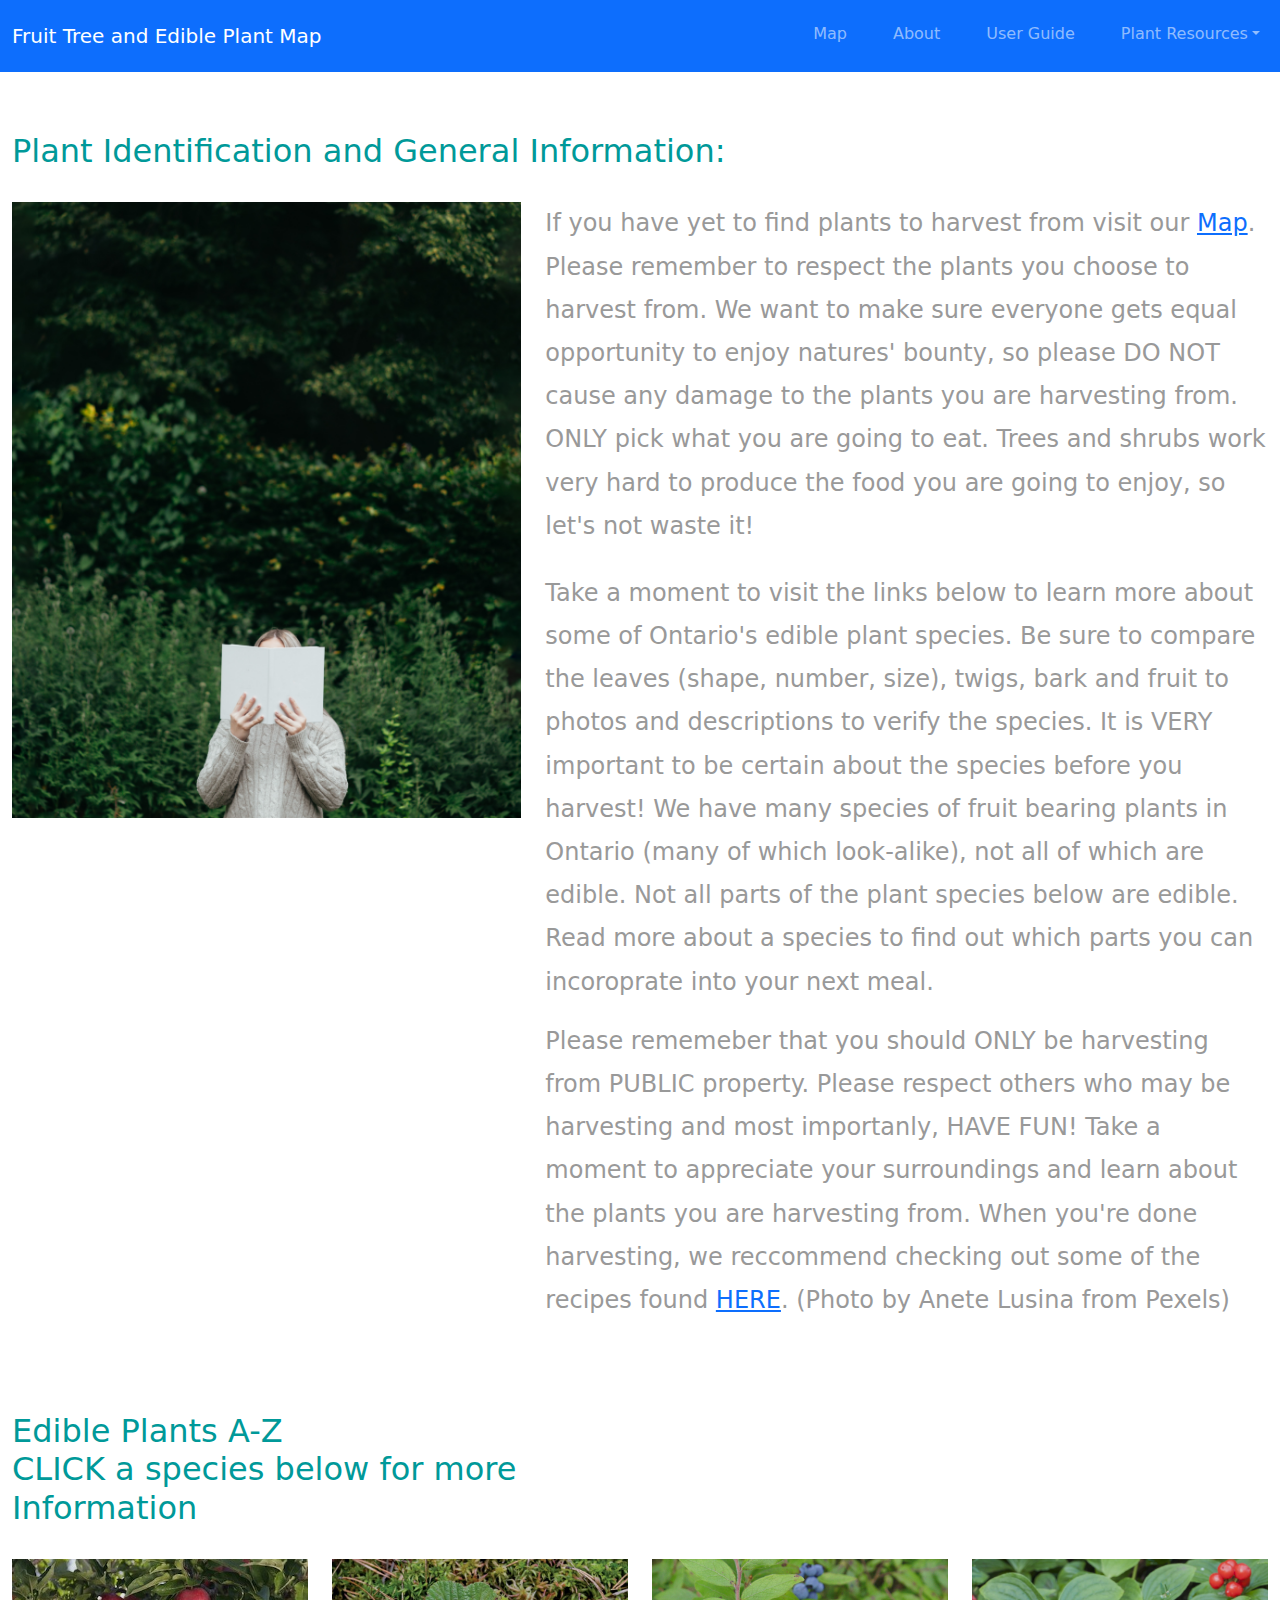
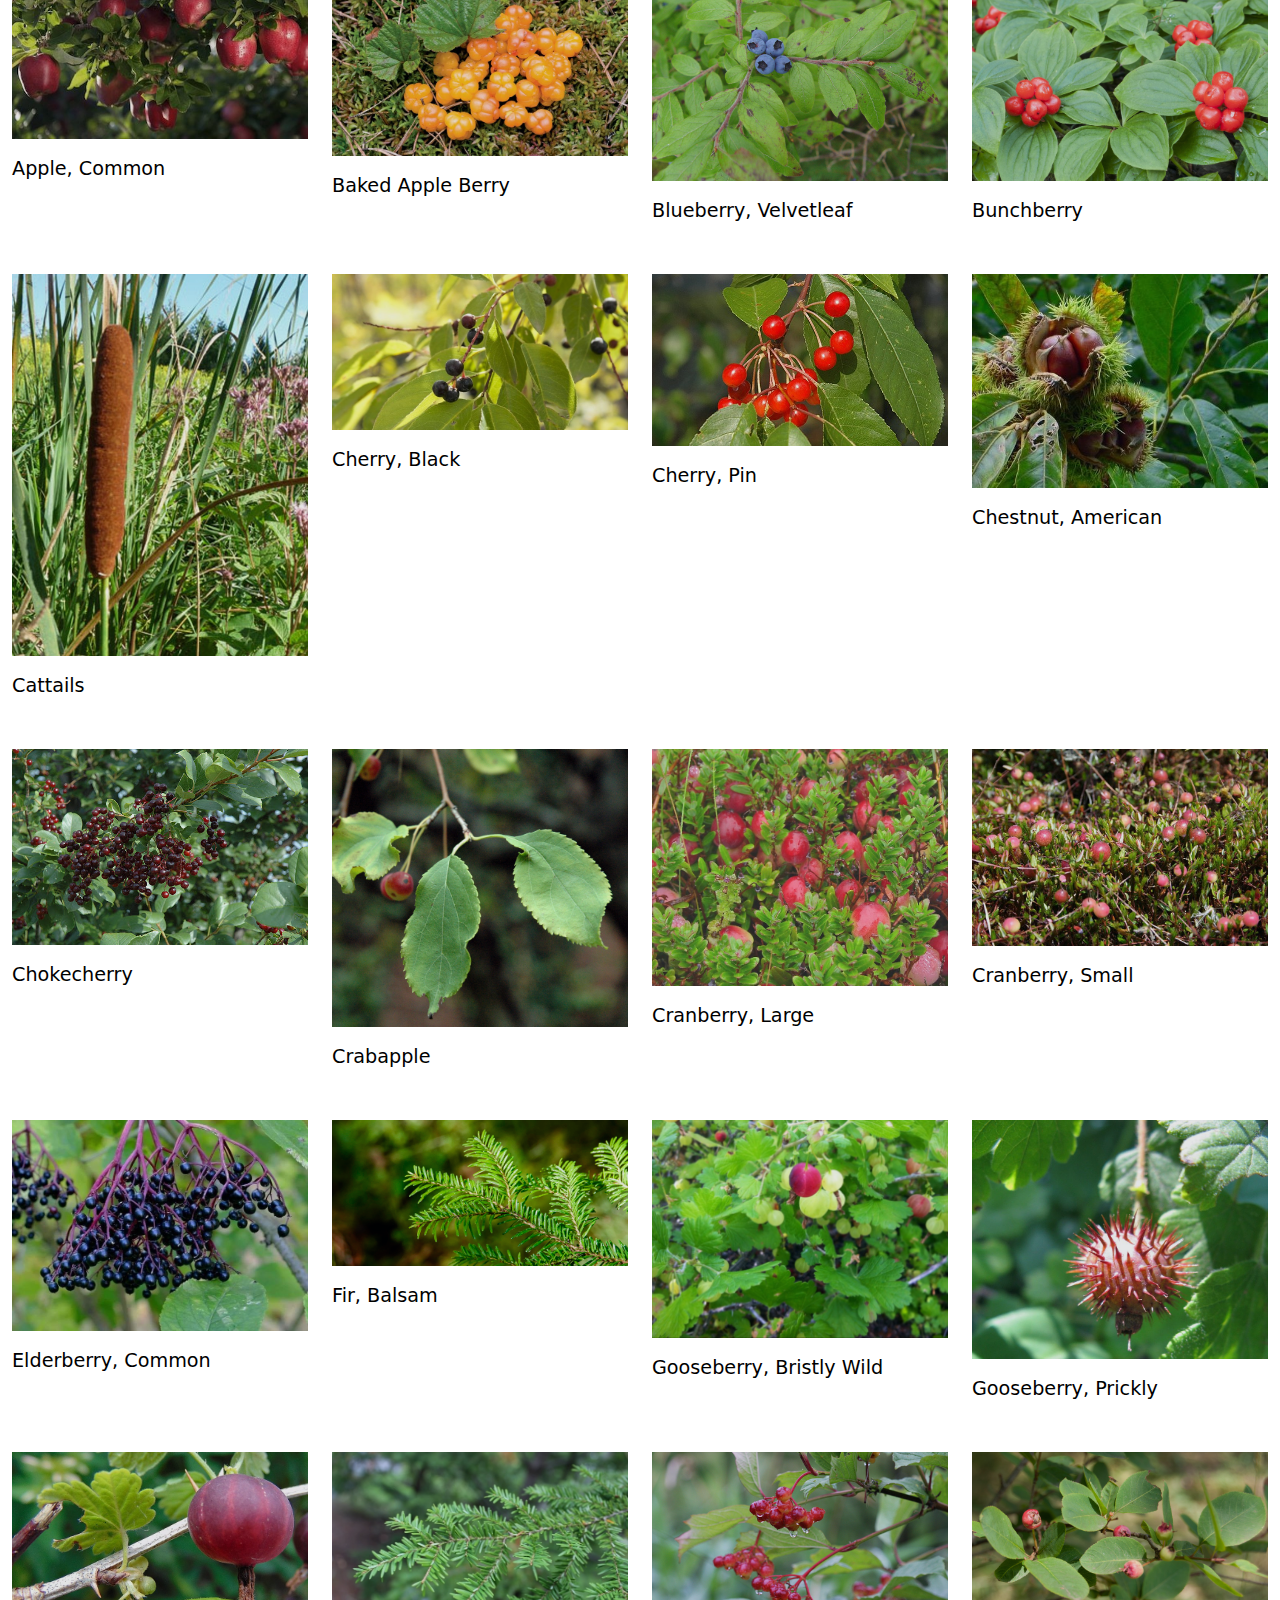
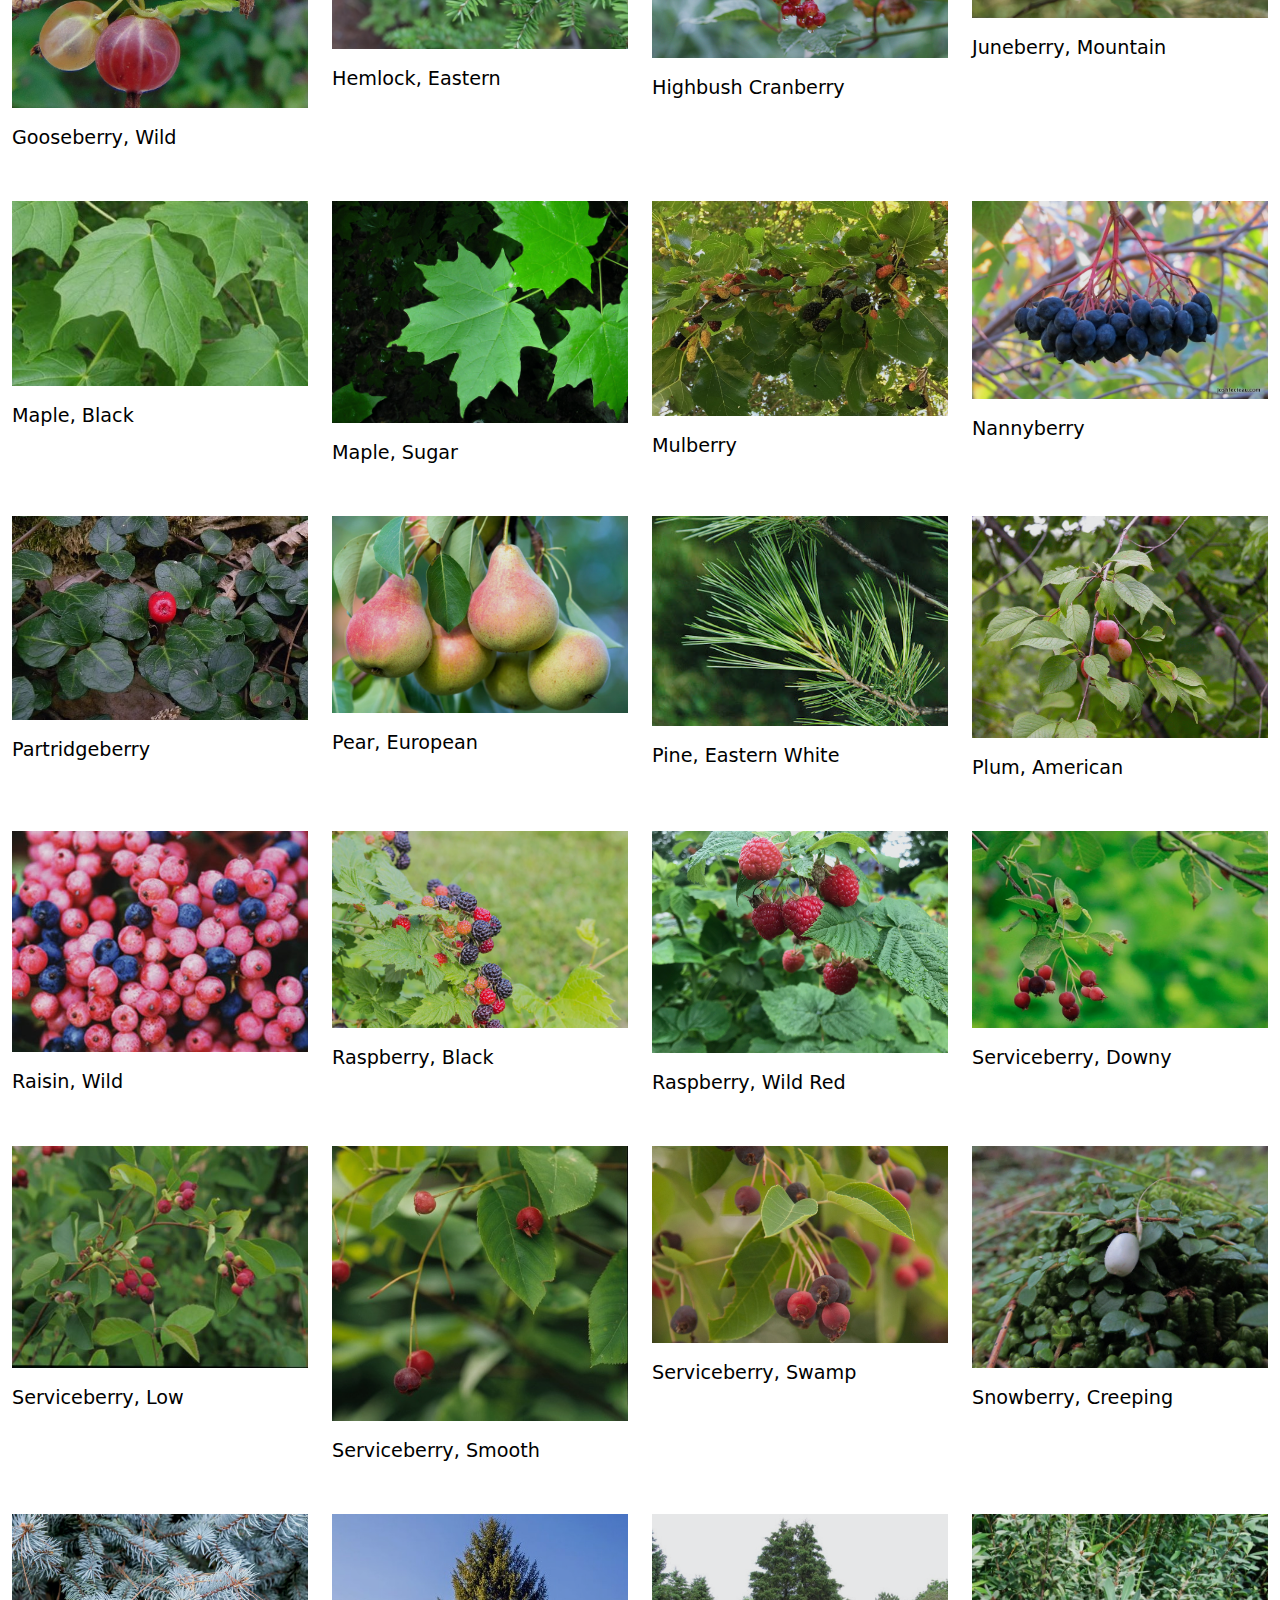
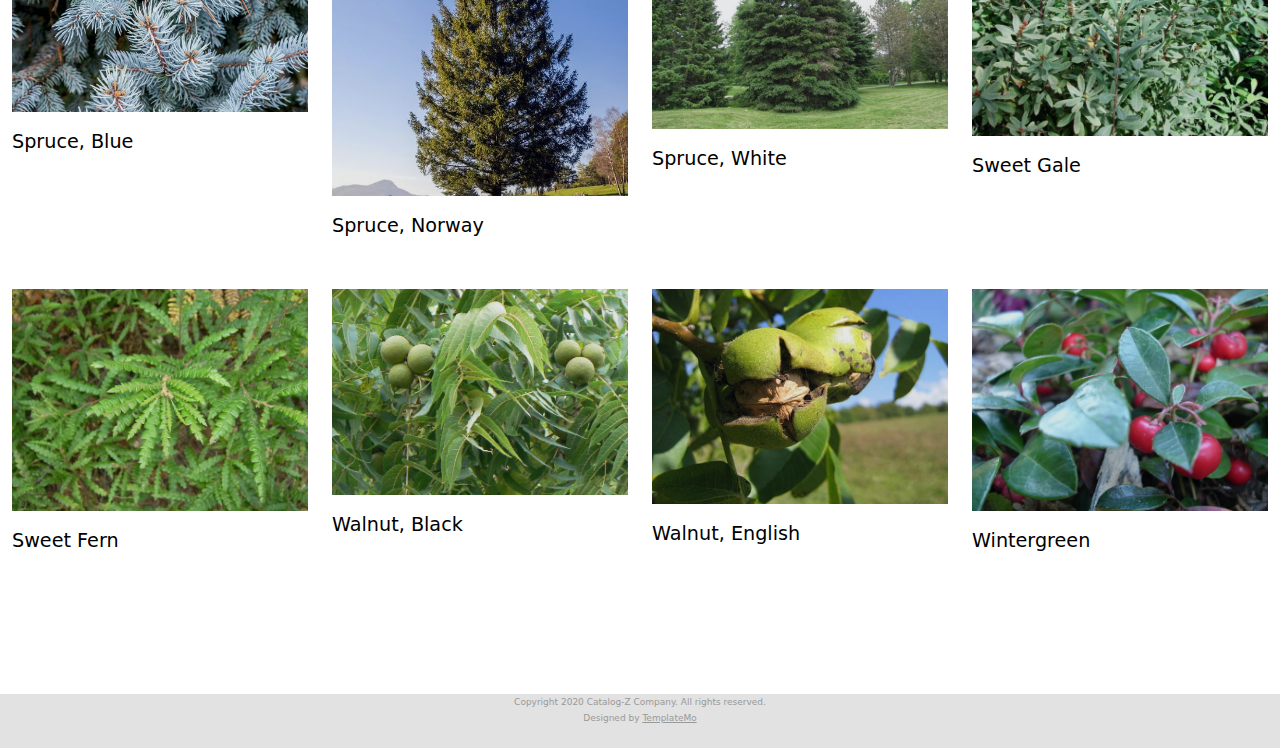
<file: about.html>
<!DOCTYPE html>
<html lang="en">
<head>
    <meta charset="UTF-8">
    <meta name="viewport" content="width=device-width, initial-scale=1.0">
    <title>Plant Info</title>
    <link rel="stylesheet" type="text/css" href="css/templatemo-style.css">
    <link rel="stylesheet" type="text/css" href="fontawesome/css/all.min.css">
    <link rel="stylesheet" type="text/css" href="css/bootstrap.min.css">
    <link rel="shortcut icon" type="image/x-icon" href="favicon.ico">
    <link rel="stylesheet" type="text/css" href="css/korey.css">    

    <!--Bootstrap Navbar-->
    <link href="https://cdn.jsdelivr.net/npm/bootstrap@5.0.0-beta2/dist/css/bootstrap.min.css" rel="stylesheet" crossorigin="anonymous">
    <script src="https://cdn.jsdelivr.net/npm/bootstrap@5.0.0-beta2/dist/js/bootstrap.bundle.min.js"crossorigin="anonymous"></script>
    <link rel="stylesheet" href="css/korey.css">
<!--TemplateMo 556 Catalog-Z https://templatemo.com/tm-556-catalog-z -->
</head>
<body>
    <!-- Page Loader -->
    <div id="loader-wrapper">
        <div id="loader"></div>

        <div class="loader-section section-left"></div>
        <div class="loader-section section-right"></div>

    </div>
    
        <!-- NEW NAVBAR -->
        <nav class="navbar navbar-expand-lg navbar-dark bg-primary">
            <div class="container-fluid">
                 <a class="navbar-brand" href="fruittreemap.html">Fruit Tree and Edible Plant Map</a>
             <button class="navbar-toggler" type="button" data-bs-toggle="collapse" data-bs-target="#main_nav"  aria-expanded="false" aria-label="Toggle navigation">
                 <span class="navbar-toggler-icon"></span>
               </button>
             <div class="collapse navbar-collapse" id="main_nav">
           
               <ul class="navbar-nav ms-auto">
                   <li class="nav-item"><a class="nav-link" href="fruittreemap.html"> Map </a></li>
                   
                    <li class="nav-item"><a class="nav-link" href="index.html">About</a></li>
                   
                   <li class="nav-item"><a class="nav-link" href="Guide.html"> User Guide </a></li>
                            
                  
                   <li class="nav-item dropdown">
                       <a class="nav-link  dropdown-toggle" href="#" data-bs-toggle="dropdown">Plant Resources</a>
                       <ul class="dropdown-menu dropdown-menu-right">
                         <li><a class="dropdown-item" href="plantlist.html"> Plant List</a></li>
                         <li><a class="dropdown-item" href="videos.html"> Recipes</a></li>
                         <li><a class="dropdown-item active" href="about.html"> Plant Information</a></li>
                         <li><a class="dropdown-item" href="contact.html"> Harvest Information</a></li>
                       </ul>
                   </li>
               </ul>
           
             </div> <!-- navbar-collapse.// -->
            </div> <!-- container-fluid.// -->
           </nav>

       <!--Page Content START-->    
    <div class="container-fluid tm-mt-60">
        <div class="row mb-4">
            <h2 class="col-12 tm-text-primary">
                Plant Identification and General Information:
            </h2>
        </div>
        <div class="row tm-mb-74 tm-row-1640">            
            <div class="col-lg-5 col-md-6 col-12 mb-3">
                <img src="img/PlantID.jpg" alt="Image" class="img-fluid">
            </div>
            <div class="col-lg-7 col-md-6 col-12">
                <div class="tm-about-img-text" style="font-size:x-large;">
                    <p class="mb-4">
                  If you have yet to find plants to harvest from visit our <a target="_blank" rel="sponsored" href="https://kawarthafruitmap.github.io/Map/fruittreemap.html">Map</a>. Please remember to respect the plants you choose to harvest from. We want to make sure everyone gets equal opportunity to enjoy natures' bounty, so please DO NOT cause any damage to the plants you are harvesting from. ONLY pick what you are going to eat. Trees and shrubs work very hard to produce the food you are going to enjoy, so let's not waste it! </p>
                    <p>Take a moment to visit the links below to learn more about some of Ontario's edible plant species. Be sure to compare the leaves (shape, number, size), twigs, bark and fruit to photos and descriptions to verify the species. It is VERY important to be certain about the species before you harvest! We have many species of fruit bearing plants in Ontario (many of which look-alike), not all of which are edible. Not all parts of the plant species below are edible. Read more about a species to find out which parts you can incoroprate into your next meal.</p> 
                    <p>Please rememeber that you should ONLY be harvesting from PUBLIC property. Please respect others who may be harvesting and most importanly, HAVE FUN! Take a moment to appreciate your surroundings and learn about the plants you are harvesting from. When you're done harvesting, we reccommend checking out some of the recipes found <a target="_blank" rel="sponsored" href="https://kawarthafruitmap.github.io/Map/videos.html">HERE</a>. (Photo by Anete Lusina from Pexels)</p>
                </div>
            </div>
        </div>
    </div>
    <div class="container-fluid tm-container-content tm-mt-60">
        <div class="row mb-4">
            <h2 class="col-6 tm-text-primary">
                Edible Plants A-Z <br>CLICK a species below for more Information
            </h2>
            
        </div>
        <div class="row tm-mb-90 tm-gallery">
        	<div class="col-xl-3 col-lg-4 col-md-6 col-sm-6 col-12 mb-5">
                <figure class="effect-ming tm-video-item">
                    <img src="img/Apple.jpg" alt="Image" class="img-fluid">
                    <figcaption class="d-flex align-items-center justify-content-center">
                        <h2>Plant Info</h2>
                        <a target="_blank" href="http://www.canadiantreetours.org/species-pages/Common_apple.html">Plant Info</a>
                    </figcaption>                    
                </figure>
                <div class="d-flex justify-content-between tm-text-gray">
                    <span class="tm-text-gray-light" style="font-size:larger; color: black;">Apple, Common</span>
                    
                </div>
            </div>
            <div class="col-xl-3 col-lg-4 col-md-6 col-sm-6 col-12 mb-5">
                <figure class="effect-ming tm-video-item">
                    <img src="img/cloudberries.jpg" alt="Image" class="img-fluid">
                    <figcaption class="d-flex align-items-center justify-content-center">
                        <h2>Plant Info</h2>
                        <a target="_blank" href="http://ontariotrees.com/main/species.php?id=2137">Plant Info</a>
                    </figcaption>                    
                </figure>
                <div class="d-flex justify-content-between tm-text-gray">
                    <span class="tm-text-gray-light" style="font-size:larger; color: black;">Baked Apple Berry</span>
                </div>
            </div>
            <div class="col-xl-3 col-lg-4 col-md-6 col-sm-6 col-12 mb-5">
                <figure class="effect-ming tm-video-item">
                    <img src="img/VelvetBlueberry.jpg" alt="Image" class="img-fluid">
                    <figcaption class="d-flex align-items-center justify-content-center">
                        <h2>Plant Info</h2>
                        <a target="_blank" href="http://ontariotrees.com/main/species.php?id=31">Plant Info</a>
                    </figcaption>                    
                </figure>
                <div class="d-flex justify-content-between tm-text-gray">
                    <span class="tm-text-gray-light" style="font-size:larger; color: black;">Blueberry, Velvetleaf</span>
                    
                </div>
            </div>
            <div class="col-xl-3 col-lg-4 col-md-6 col-sm-6 col-12 mb-5">
                <figure class="effect-ming tm-video-item">
                    <img src="img/Bunchberry.jpg" alt="Image" class="img-fluid">
                    <figcaption class="d-flex align-items-center justify-content-center">
                        <h2>Plant Info</h2>
                        <a target="_blank" href="http://ontariotrees.com/main/species.php?id=35">Plant Info</a>
                    </figcaption>                    
                </figure>
                <div class="d-flex justify-content-between tm-text-gray">
                    <span class="tm-text-gray-light" style="font-size:larger; color: black;">Bunchberry</span>
                    
                </div>
            </div>
            <div class="col-xl-3 col-lg-4 col-md-6 col-sm-6 col-12 mb-5">
                <figure class="effect-ming tm-video-item">
                    <img src="img/Cattails.jpg" alt="Image" class="img-fluid">
                    <figcaption class="d-flex align-items-center justify-content-center">
                        <h2>Plant Info</h2>
                        <a target="_blank" href="https://www.moruslondinium.org/map/identify#:~:text=Mulberries%20can%20have%20both%20male,lobed%2C%20or%20with%20deep%20incisions.">Plant Info</a>
                    </figcaption>                    
                </figure>
                <div class="d-flex justify-content-between tm-text-gray">
                    <span class="tm-text-gray-light" style="font-size:larger; color: black;">Cattails</span>
                    
                </div>
            </div>
            
            <div class="col-xl-3 col-lg-4 col-md-6 col-sm-6 col-12 mb-5">
                <figure class="effect-ming tm-video-item">
                    <img src="img/BlackCherry.jpg" alt="Image" class="img-fluid">
                    <figcaption class="d-flex align-items-center justify-content-center">
                        <h2>Plant Info</h2>
                        <a target="_blank" href="https://www.ontario.ca/page/black-cherry">Plant Info</a>
                    </figcaption>                    
                </figure>
                <div class="d-flex justify-content-between tm-text-gray">
                    <span class="tm-text-gray-light" style="font-size:larger; color: black;">Cherry, Black</span>
                    
                </div>
            </div>
            <div class="col-xl-3 col-lg-4 col-md-6 col-sm-6 col-12 mb-5">
                <figure class="effect-ming tm-video-item">
                    <img src="img/PinCherry.jpg" alt="Image" class="img-fluid">
                    <figcaption class="d-flex align-items-center justify-content-center">
                        <h2>Plant Info</h2>
                        <a target="_blank" href="https://www.ontario.ca/page/pin-cherry">Plant Info</a>
                    </figcaption>                    
                </figure>
                <div class="d-flex justify-content-between tm-text-gray">
                    <span class="tm-text-gray-light" style="font-size:larger; color: black;">Cherry, Pin</span>
                    
                </div>
            </div>
            <div class="col-xl-3 col-lg-4 col-md-6 col-sm-6 col-12 mb-5">
                <figure class="effect-ming tm-video-item">
                    <img src="img/Chestnut.jpg" alt="Image" class="img-fluid">
                    <figcaption class="d-flex align-items-center justify-content-center">
                        <h2>Plant Info</h2>
                        <a target="_blank" href="http://ontariotrees.com/main/species.php?id=2028">Plant Info</a>
                        
                    </figcaption>                    
                </figure>
                <div class="d-flex justify-content-between tm-text-gray">
                    <span class="tm-text-gray-light" style="font-size:larger; color: black;">Chestnut, American</span>
                    
                </div>
            </div>
            <div class="col-xl-3 col-lg-4 col-md-6 col-sm-6 col-12 mb-5">
                <figure class="effect-ming tm-video-item">
                    <img src="img/Chokecherry.jpg" alt="Image" class="img-fluid">
                    <figcaption class="d-flex align-items-center justify-content-center">
                        <h2>Plant Info</h2>
                        <a target="_blank" href="http://ontariotrees.com/main/species.php?id=2027">Plant Info</a>
                        
                    </figcaption>                    
                </figure>
                <div class="d-flex justify-content-between tm-text-gray">
                    <span class="tm-text-gray-light" style="font-size:larger; color: black;">Chokecherry</span>
                    
                </div>
            </div>
            <div class="col-xl-3 col-lg-4 col-md-6 col-sm-6 col-12 mb-5">
                <figure class="effect-ming tm-video-item">
                    <img src="img/Crabapple.jpg" alt="Image" class="img-fluid">
                    <figcaption class="d-flex align-items-center justify-content-center">
                        <h2>Plant Info</h2>
                        <a target="_blank" href="https://www.hunker.com/13428591/crabapple-tree-identification">Plant Info</a>
                        
                    </figcaption>                    
                </figure>
                <div class="d-flex justify-content-between tm-text-gray">
                    <span class="tm-text-gray-light" style="font-size:larger; color: black;">Crabapple</span>
                    
                </div>
            </div>
            <div class="col-xl-3 col-lg-4 col-md-6 col-sm-6 col-12 mb-5">
                <figure class="effect-ming tm-video-item">
                    <img src="img/LargeCran.jpg" alt="Image" class="img-fluid">
                    <figcaption class="d-flex align-items-center justify-content-center">
                        <h2>Plant Info</h2>
                        <a target="_blank" href="http://ontariotrees.com/main/species.php?id=2032">Plant Info</a>
                        
                    </figcaption>                    
                </figure>
                <div class="d-flex justify-content-between tm-text-gray">
                    <span class="tm-text-gray-light" style="font-size:larger; color: black;">Cranberry, Large</span>
                  
                </div>
            </div>
            <div class="col-xl-3 col-lg-4 col-md-6 col-sm-6 col-12 mb-5">
                <figure class="effect-ming tm-video-item">
                    <img src="img/CranSmall.jpg" alt="Image" class="img-fluid">
                    <figcaption class="d-flex align-items-center justify-content-center">
                        <h2>Plant Info</h2>
                        <a target="_blank" href="http://ontariotrees.com/main/species.php?id=2033">Plant Info</a>
                        
                    </figcaption>                    
                </figure>
                <div class="d-flex justify-content-between tm-text-gray">
                    <span class="tm-text-gray-light" style="font-size:larger; color: black;">Cranberry, Small</span>
                 
                </div>
            </div>
            <div class="col-xl-3 col-lg-4 col-md-6 col-sm-6 col-12 mb-5">
                <figure class="effect-ming tm-video-item">
                    <img src="img/Elderberry.jpg" alt="Image" class="img-fluid">
                    <figcaption class="d-flex align-items-center justify-content-center">
                        <h2>Plant Info</h2>
                        <a target="_blank" href="http://ontariotrees.com/main/species.php?id=2179">Plant Info</a>
                        
                    </figcaption>                    
                </figure>
                <div class="d-flex justify-content-between tm-text-gray">
                    <span class="tm-text-gray-light" style="font-size:larger; color: black;">Elderberry, Common</span>
                   
                </div>
            </div>
            <div class="col-xl-3 col-lg-4 col-md-6 col-sm-6 col-12 mb-5">
                <figure class="effect-ming tm-video-item">
                    <img src="img/BalsamFir.jpg" alt="Image" class="img-fluid">
                    <figcaption class="d-flex align-items-center justify-content-center">
                        <h2>Plant Info</h2>
                        <a target="_blank" href="http://ontariotrees.com/main/species.php?id=2039">Plant Info</a>
                        
                    </figcaption>                    
                </figure>
                <div class="d-flex justify-content-between tm-text-gray">
                    <span class="tm-text-gray-light" style="font-size:larger; color: black;">Fir, Balsam</span>
                   
                </div>
            </div>
            <div class="col-xl-3 col-lg-4 col-md-6 col-sm-6 col-12 mb-5">
                <figure class="effect-ming tm-video-item">
                    <img src="img/Gooseberry1.jpg" alt="Image" class="img-fluid">
                    <figcaption class="d-flex align-items-center justify-content-center">
                        <h2>Plant Info</h2>
                        <a target="_blank" href="https://www.minnesotawildflowers.info/shrub/northern-gooseberry">Plant Info</a>
                        
                    </figcaption>                    
                </figure>
                <div class="d-flex justify-content-between tm-text-gray">
                    <span class="tm-text-gray-light" style="font-size:larger; color: black;">Gooseberry, Bristly Wild</span>
                 
                </div>
            </div>
            <div class="col-xl-3 col-lg-4 col-md-6 col-sm-6 col-12 mb-5">
                <figure class="effect-ming tm-video-item">
                    <img src="img/Gooseberry2.jpg" alt="Image" class="img-fluid">
                    <figcaption class="d-flex align-items-center justify-content-center">
                        <h2>Plant Info</h2>
                        <a target="_blank" href="http://ontariotrees.com/main/species.php?id=2042">Plant Info</a>
                   
                    </figcaption>                    
                </figure>
                <div class="d-flex justify-content-between tm-text-gray">
                    <span class="tm-text-gray-light" style="font-size:larger; color: black;">Gooseberry, Prickly</span>
                  
                </div>
            </div>
            <div class="col-xl-3 col-lg-4 col-md-6 col-sm-6 col-12 mb-5">
                <figure class="effect-ming tm-video-item">
                    <img src="img/Gooseberry3.jpg" alt="Image" class="img-fluid">
                    <figcaption class="d-flex align-items-center justify-content-center">
                        <h2>Plant Info</h2>
                        <a target="_blank" href="http://ontariotrees.com/main/species.php?id=2043">Plant Info</a>
                        
                    </figcaption>                    
                </figure>
                <div class="d-flex justify-content-between tm-text-gray">
                    <span class="tm-text-gray-light" style="font-size:larger; color: black;">Gooseberry, Wild</span>
                
                </div>
            </div>
            <div class="col-xl-3 col-lg-4 col-md-6 col-sm-6 col-12 mb-5">
                <figure class="effect-ming tm-video-item">
                    <img src="img/Hemlock.jpg" alt="Image" class="img-fluid">
                    <figcaption class="d-flex align-items-center justify-content-center">
                        <h2>Plant Info</h2>
                        <a target="_blank" href="http://ontariotrees.com/main/species.php?id=2044">Plant Info</a>
                        
                    </figcaption>                    
                </figure>
                <div class="d-flex justify-content-between tm-text-gray">
                    <span class="tm-text-gray-light" style="font-size:larger; color: black;">Hemlock, Eastern</span>
                  
                </div>
            </div>  
            <div class="col-xl-3 col-lg-4 col-md-6 col-sm-6 col-12 mb-5">
                <figure class="effect-ming tm-video-item">
                    <img src="img/HighbushCran.jpg" alt="Image" class="img-fluid">
                    <figcaption class="d-flex align-items-center justify-content-center">
                        <h2>Plant Info</h2>
                        <a target="_blank" href="https://cwf-fcf.org/en/resources/encyclopedias/flora/high-bush-cranberry-1.html">Plant Info</a>
                        
                    </figcaption>                    
                </figure>
                <div class="d-flex justify-content-between tm-text-gray">
                    <span class="tm-text-gray-light" style="font-size:larger; color: black;">Highbush Cranberry</span>
                
                </div>
            </div>
            <div class="col-xl-3 col-lg-4 col-md-6 col-sm-6 col-12 mb-5">
                <figure class="effect-ming tm-video-item">
                    <img src="img/Mountain.jpg" alt="Image" class="img-fluid">
                    <figcaption class="d-flex align-items-center justify-content-center">
                        <h2>Plant Info</h2>
                        <a target="_blank" href="https://www.minnesotawildflowers.info/shrub/mountain-serviceberry">Plant Info</a>
                        
                    </figcaption>                    
                </figure>
                <div class="d-flex justify-content-between tm-text-gray">
                    <span class="tm-text-gray-light" style="font-size:larger; color: black;">Juneberry, Mountain</span>
                
                </div>
            </div>
            <div class="col-xl-3 col-lg-4 col-md-6 col-sm-6 col-12 mb-5">
                <figure class="effect-ming tm-video-item">
                    <img src="img/BlackMaple.jpg" alt="Image" class="img-fluid">
                    <figcaption class="d-flex align-items-center justify-content-center">
                        <h2>Plant Info</h2>
                        <a target="_blank" href="http://ontariotrees.com/main/species.php?id=2058">Plant Info</a>
                    </figcaption>                    
                </figure>
                <div class="d-flex justify-content-between tm-text-gray">
                    <span class="tm-text-gray-light" style="font-size:larger; color: black;">Maple, Black</span>
                
                </div>
            </div>
            <div class="col-xl-3 col-lg-4 col-md-6 col-sm-6 col-12 mb-5">
                <figure class="effect-ming tm-video-item">
                    <img src="img/SugarMaple.jpg" alt="Image" class="img-fluid">
                    <figcaption class="d-flex align-items-center justify-content-center">
                        <h2>Plant Info</h2>
                        <a target="_blank" href="http://ontariotrees.com/main/species.php?id=2060">Plant Info</a>
                        
                    </figcaption>                    
                </figure>
                <div class="d-flex justify-content-between tm-text-gray">
                    <span class="tm-text-gray-light" style="font-size:larger; color: black;">Maple, Sugar</span>
                
                </div>
            </div>
            <div class="col-xl-3 col-lg-4 col-md-6 col-sm-6 col-12 mb-5">
                <figure class="effect-ming tm-video-item">
                    <img src="img/Mulberry.jpg" alt="Image" class="img-fluid">
                    <figcaption class="d-flex align-items-center justify-content-center">
                        <h2>Plant Info</h2>
                        <a target="_blank" href="https://www.moruslondinium.org/map/identify#:~:text=Mulberries%20can%20have%20both%20male,lobed%2C%20or%20with%20deep%20incisions.">Plant Info</a>
                        
                    </figcaption>                    
                </figure>
                <div class="d-flex justify-content-between tm-text-gray">
                    <span class="tm-text-gray-light" style="font-size:larger; color: black;">Mulberry</span>
                
                </div>
            </div>
            <div class="col-xl-3 col-lg-4 col-md-6 col-sm-6 col-12 mb-5">
                <figure class="effect-ming tm-video-item">
                    <img src="img/Nannyberry.jpg" alt="Image" class="img-fluid">
                    <figcaption class="d-flex align-items-center justify-content-center">
                        <h2>Plant Info</h2>
                        <a target="_blank" href="http://ontariotrees.com/main/species.php?id=2062">Plant Info</a>
                        
                    </figcaption>                    
                </figure>
                <div class="d-flex justify-content-between tm-text-gray">
                    <span class="tm-text-gray-light" style="font-size:larger; color: black;">Nannyberry</span>
                
                </div>
            </div>
            <div class="col-xl-3 col-lg-4 col-md-6 col-sm-6 col-12 mb-5">
                <figure class="effect-ming tm-video-item">
                    <img src="img/Partridge.jpg" alt="Image" class="img-fluid">
                    <figcaption class="d-flex align-items-center justify-content-center">
                        <h2>Plant Info</h2>
                        <a target="_blank" href="http://ontariotrees.com/main/species.php?id=2015">Plant Info</a>
                    </figcaption>                    
                </figure>
                <div class="d-flex justify-content-between tm-text-gray">
                    <span class="tm-text-gray-light" style="font-size:larger; color: black;">Partridgeberry</span>
                
                </div>
            </div>
            <div class="col-xl-3 col-lg-4 col-md-6 col-sm-6 col-12 mb-5">
                <figure class="effect-ming tm-video-item">
                    <img src="img/Pear.jpg" alt="Image" class="img-fluid">
                    <figcaption class="d-flex align-items-center justify-content-center">
                        <h2>Plant Info</h2>
                        <a target="_blank" href="https://www.gardenia.net/plant/pyrus-communis-red-clapps-favorite">Plant Info</a>
                        
                    </figcaption>                    
                </figure>
                <div class="d-flex justify-content-between tm-text-gray">
                    <span class="tm-text-gray-light" style="font-size:larger; color: black;">Pear, European</span>
                
                </div>
            </div>
            <div class="col-xl-3 col-lg-4 col-md-6 col-sm-6 col-12 mb-5">
                <figure class="effect-ming tm-video-item">
                    <img src="img/WhitePine.jpg" alt="Image" class="img-fluid">
                    <figcaption class="d-flex align-items-center justify-content-center">
                        <h2>Plant Info</h2>
                        <a target="_blank" href="http://ontariotrees.com/main/species.php?id=2071">Plant Info</a>
                        
                    </figcaption>                    
                </figure>
                <div class="d-flex justify-content-between tm-text-gray">
                    <span class="tm-text-gray-light" style="font-size:larger; color: black;">Pine, Eastern White</span>
                
                </div>
            </div>
            <div class="col-xl-3 col-lg-4 col-md-6 col-sm-6 col-12 mb-5">
                <figure class="effect-ming tm-video-item">
                    <img src="img/Plum.jpg" alt="Image" class="img-fluid">
                    <figcaption class="d-flex align-items-center justify-content-center">
                        <h2>Plant Info</h2>
                        <a target="_blank" href="https://arboretum.uoguelph.ca/thingstosee/trees/wildplum">Plant Info</a>
                        
                    </figcaption>                    
                </figure>
                <div class="d-flex justify-content-between tm-text-gray">
                    <span class="tm-text-gray-light" style="font-size:larger; color: black;">Plum, American</span>
                
                </div>
            </div>
            <div class="col-xl-3 col-lg-4 col-md-6 col-sm-6 col-12 mb-5">
                <figure class="effect-ming tm-video-item">
                    <img src="img/Raisin.jpg" alt="Image" class="img-fluid">
                    <figcaption class="d-flex align-items-center justify-content-center">
                        <h2>Plant Info</h2>
                        <a target="_blank" href="http://ontariotrees.com/main/species.php?id=2089">Plant Info</a>
                    </figcaption>                    
                </figure>
                <div class="d-flex justify-content-between tm-text-gray">
                    <span class="tm-text-gray-light" style="font-size:larger; color: black;">Raisin, Wild</span>
                
                </div>
            </div>
            <div class="col-xl-3 col-lg-4 col-md-6 col-sm-6 col-12 mb-5">
                <figure class="effect-ming tm-video-item">
                    <img src="img/BlackRasp.jpeg" alt="Image" class="img-fluid">
                    <figcaption class="d-flex align-items-center justify-content-center">
                        <h2>Plant Info</h2>
                        <a target="_blank" href="http://ontariotrees.com/main/species.php?id=2031">Plant Info</a>
                    </figcaption>                    
                </figure>
                <div class="d-flex justify-content-between tm-text-gray">
                    <span class="tm-text-gray-light" style="font-size:larger; color: black;">Raspberry, Black</span>
                
                </div>
            </div>
            <div class="col-xl-3 col-lg-4 col-md-6 col-sm-6 col-12 mb-5">
                <figure class="effect-ming tm-video-item">
                    <img src="img/RedRasp.jpg" alt="Image" class="img-fluid">
                    <figcaption class="d-flex align-items-center justify-content-center">
                        <h2>Plant Info</h2>
                        <a target="_blank" href="http://ontariotrees.com/main/species.php?id=2037">Plant Info</a>
                    </figcaption>                    
                </figure>
                <div class="d-flex justify-content-between tm-text-gray">
                    <span class="tm-text-gray-light" style="font-size:larger; color: black;">Raspberry, Wild Red</span>
                
                </div>
            </div>
            <div class="col-xl-3 col-lg-4 col-md-6 col-sm-6 col-12 mb-5">
                <figure class="effect-ming tm-video-item">
                    <img src="img/Service1.jpeg" alt="Image" class="img-fluid">
                    <figcaption class="d-flex align-items-center justify-content-center">
                        <h2>Plant Info</h2>
                        <a target="_blank" href="http://ontariotrees.com/main/species.php?id=2218">Plant Info</a>
                    </figcaption>                    
                </figure>
                <div class="d-flex justify-content-between tm-text-gray">
                    <span class="tm-text-gray-light" style="font-size:larger; color: black;">Serviceberry, Downy</span>
                
                </div>
            </div>
            <div class="col-xl-3 col-lg-4 col-md-6 col-sm-6 col-12 mb-5">
                <figure class="effect-ming tm-video-item">
                    <img src="img/Service2.jpg" alt="Image" class="img-fluid">
                    <figcaption class="d-flex align-items-center justify-content-center">
                        <h2>Plant Info</h2>
                        <a target="_blank" href="http://ontariotrees.com/main/species.php?id=2182">Plant Info</a>
                    </figcaption>                    
                </figure>
                <div class="d-flex justify-content-between tm-text-gray">
                    <span class="tm-text-gray-light" style="font-size:larger; color: black;">Serviceberry, Low</span>
                
                </div>
            </div>
            <div class="col-xl-3 col-lg-4 col-md-6 col-sm-6 col-12 mb-5">
                <figure class="effect-ming tm-video-item">
                    <img src="img/Service3.jpg" alt="Image" class="img-fluid">
                    <figcaption class="d-flex align-items-center justify-content-center">
                        <h2>Plant Info</h2>
                        <a target="_blank" href="http://ontariotrees.com/main/species.php?id=2243">Plant Info</a>
                    </figcaption>                    
                </figure>
                <div class="d-flex justify-content-between tm-text-gray">
                    <span class="tm-text-gray-light" style="font-size:larger; color: black;">Serviceberry, Smooth</span>
                
                </div>
            </div>
            <div class="col-xl-3 col-lg-4 col-md-6 col-sm-6 col-12 mb-5">
                <figure class="effect-ming tm-video-item">
                    <img src="img/Service4.jpg" alt="Image" class="img-fluid">
                    <figcaption class="d-flex align-items-center justify-content-center">
                        <h2>Plant Info</h2>
                        <a target="_blank" href="http://ontariotrees.com/main/species.php?id=2219">Plant Info</a>
                    </figcaption>                    
                </figure>
                <div class="d-flex justify-content-between tm-text-gray">
                    <span class="tm-text-gray-light" style="font-size:larger; color: black;">Serviceberry, Swamp</span>
                
                </div>
            </div>
            <div class="col-xl-3 col-lg-4 col-md-6 col-sm-6 col-12 mb-5">
                <figure class="effect-ming tm-video-item">
                    <img src="img/Snowberry.jpg" alt="Image" class="img-fluid">
                    <figcaption class="d-flex align-items-center justify-content-center">
                        <h2>Plant Info</h2>
                        <a target="_blank" href="http://ontariotrees.com/main/species.php?id=2174">Plant Info</a>
                    </figcaption>                    
                </figure>
                <div class="d-flex justify-content-between tm-text-gray">
                    <span class="tm-text-gray-light" style="font-size:larger; color: black;">Snowberry, Creeping</span>
                
                </div>
            </div>
            <div class="col-xl-3 col-lg-4 col-md-6 col-sm-6 col-12 mb-5">
                <figure class="effect-ming tm-video-item">
                    <img src="img/SpruceBlue.jpg" alt="Image" class="img-fluid">
                    <figcaption class="d-flex align-items-center justify-content-center">
                        <h2>Plant Info</h2>
                        <a target="_blank" href="http://plants.connon.ca/11100004/Plant/1062/Blue_Colorado_Spruce/">Plant Info</a>
                    </figcaption>                    
                </figure>
                <div class="d-flex justify-content-between tm-text-gray">
                    <span class="tm-text-gray-light" style="font-size:larger; color: black;">Spruce, Blue</span>
                
                </div>
            </div>
            <div class="col-xl-3 col-lg-4 col-md-6 col-sm-6 col-12 mb-5">
                <figure class="effect-ming tm-video-item">
                    <img src="img/SpruceNorway.jpg" alt="Image" class="img-fluid">
                    <figcaption class="d-flex align-items-center justify-content-center">
                        <h2>Plant Info</h2>
                        <a target="_blank" href="https://treeland.ca/all-about-the-norway-spruce/#:~:text=Facts%20About%20The%20Norway%20Spruce&text=It%20is%20an%20evergreen%20tree,the%20first%20couple%20of%20years.&text=Norway%20spruce%20cones%20are%20one%20the%20longest%20cones%20of%20any%20conifer%20tree.">Plant Info</a>
                    </figcaption>                    
                </figure>
                <div class="d-flex justify-content-between tm-text-gray">
                    <span class="tm-text-gray-light" style="font-size:larger; color: black;">Spruce, Norway</span>
                
                </div>
            </div>
            <div class="col-xl-3 col-lg-4 col-md-6 col-sm-6 col-12 mb-5">
                <figure class="effect-ming tm-video-item">
                    <img src="img/SpruceWhite.jpg" alt="Image" class="img-fluid">
                    <figcaption class="d-flex align-items-center justify-content-center">
                        <h2>Plant Info</h2>
                        <a target="_blank" href="https://www.ontario.ca/page/white-spruce#:~:text=The%20white%20spruce%20usually%20grows,more%20than%2030%20metres%20tall.&text=Cones%20from%20the%20white%20spruce,also%20grown%20as%20Christmas%20trees.)  [Identification](https://www.wikihow.com/Identify-Spruce-Trees">Plant Info</a>
                    </figcaption>                    
                </figure>
                <div class="d-flex justify-content-between tm-text-gray">
                    <span class="tm-text-gray-light" style="font-size:larger; color: black;">Spruce, White</span>
                
                </div>
            </div>
            <div class="col-xl-3 col-lg-4 col-md-6 col-sm-6 col-12 mb-5">
                <figure class="effect-ming tm-video-item">
                    <img src="img/SweetGale.jpg" alt="Image" class="img-fluid">
                    <figcaption class="d-flex align-items-center justify-content-center">
                        <h2>Plant Info</h2>
                        <a target="_blank" href="http://ontariotrees.com/main/species.php?id=2082">Plant Info</a>
                    </figcaption>                    
                </figure>
                <div class="d-flex justify-content-between tm-text-gray">
                    <span class="tm-text-gray-light" style="font-size:larger; color: black;">Sweet Gale</span>
                
                </div>
            </div>
            <div class="col-xl-3 col-lg-4 col-md-6 col-sm-6 col-12 mb-5">
                <figure class="effect-ming tm-video-item">
                    <img src="img/SweetFern.jpg" alt="Image" class="img-fluid">
                    <figcaption class="d-flex align-items-center justify-content-center">
                        <h2>Plant Info</h2>
                        <a target="_blank" href="http://ontariotrees.com/main/species.php?id=2081">Plant Info</a>
                    </figcaption>                    
                </figure>
                <div class="d-flex justify-content-between tm-text-gray">
                    <span class="tm-text-gray-light" style="font-size:larger; color: black;">Sweet Fern</span>
                
                </div>
            </div>
            <div class="col-xl-3 col-lg-4 col-md-6 col-sm-6 col-12 mb-5">
                <figure class="effect-ming tm-video-item">
                    <img src="img/BlackWalnut.jpg" alt="Image" class="img-fluid">
                    <figcaption class="d-flex align-items-center justify-content-center">
                        <h2>Plant Info</h2>
                        <a target="_blank" href="http://ontariotrees.com/main/species.php?id=2087">Plant Info</a>
                    </figcaption>                    
                </figure>
                <div class="d-flex justify-content-between tm-text-gray">
                    <span class="tm-text-gray-light" style="font-size:larger; color: black;">Walnut, Black</span>
                
                </div>
            </div>
            <div class="col-xl-3 col-lg-4 col-md-6 col-sm-6 col-12 mb-5">
                <figure class="effect-ming tm-video-item">
                    <img src="img/EnglishWalnut.jpg" alt="Image" class="img-fluid">
                    <figcaption class="d-flex align-items-center justify-content-center">
                        <h2>Plant Info</h2>
                        <a target="_blank" href="http://ontariotrees.com/main/species.php?id=2213">Plant Info</a>
                    </figcaption>                    
                </figure>
                <div class="d-flex justify-content-between tm-text-gray">
                    <span class="tm-text-gray-light" style="font-size:larger; color: black;">Walnut, English</span>
                
                </div>
            </div>
            <div class="col-xl-3 col-lg-4 col-md-6 col-sm-6 col-12 mb-5">
                <figure class="effect-ming tm-video-item">
                    <img src="img/Wintergreen.jpg" alt="Image" class="img-fluid">
                    <figcaption class="d-flex align-items-center justify-content-center">
                        <h2>Plant Info</h2>
                        <a target="_blank" href="http://ontariotrees.com/main/species.php?id=120">Plant Info</a>
                    </figcaption>                    
                </figure>
                <div class="d-flex justify-content-between tm-text-gray">
                    <span class="tm-text-gray-light" style="font-size:larger; color: black;">Wintergreen</span>
                
                </div>
            </div>
        </div> <!-- row -->
        
    </div> <!-- container-fluid, tm-container-content -->
<!--Page Content END--> 
    <footer>
        <p style="height: 15; font-size: xx-small;">
            Copyright 2020 Catalog-Z Company. All rights reserved.<br>
            Designed by <a href="https://templatemo.com" class="tm-text-gray" rel="sponsored" target="_parent">TemplateMo</a>
        </p>
    </footer>
    
    <script src="js/plugins.js"></script>
    <script>
        $(window).on("load", function() {
            $('body').addClass('loaded');
        });
    </script>
</body>
</html>
</file>
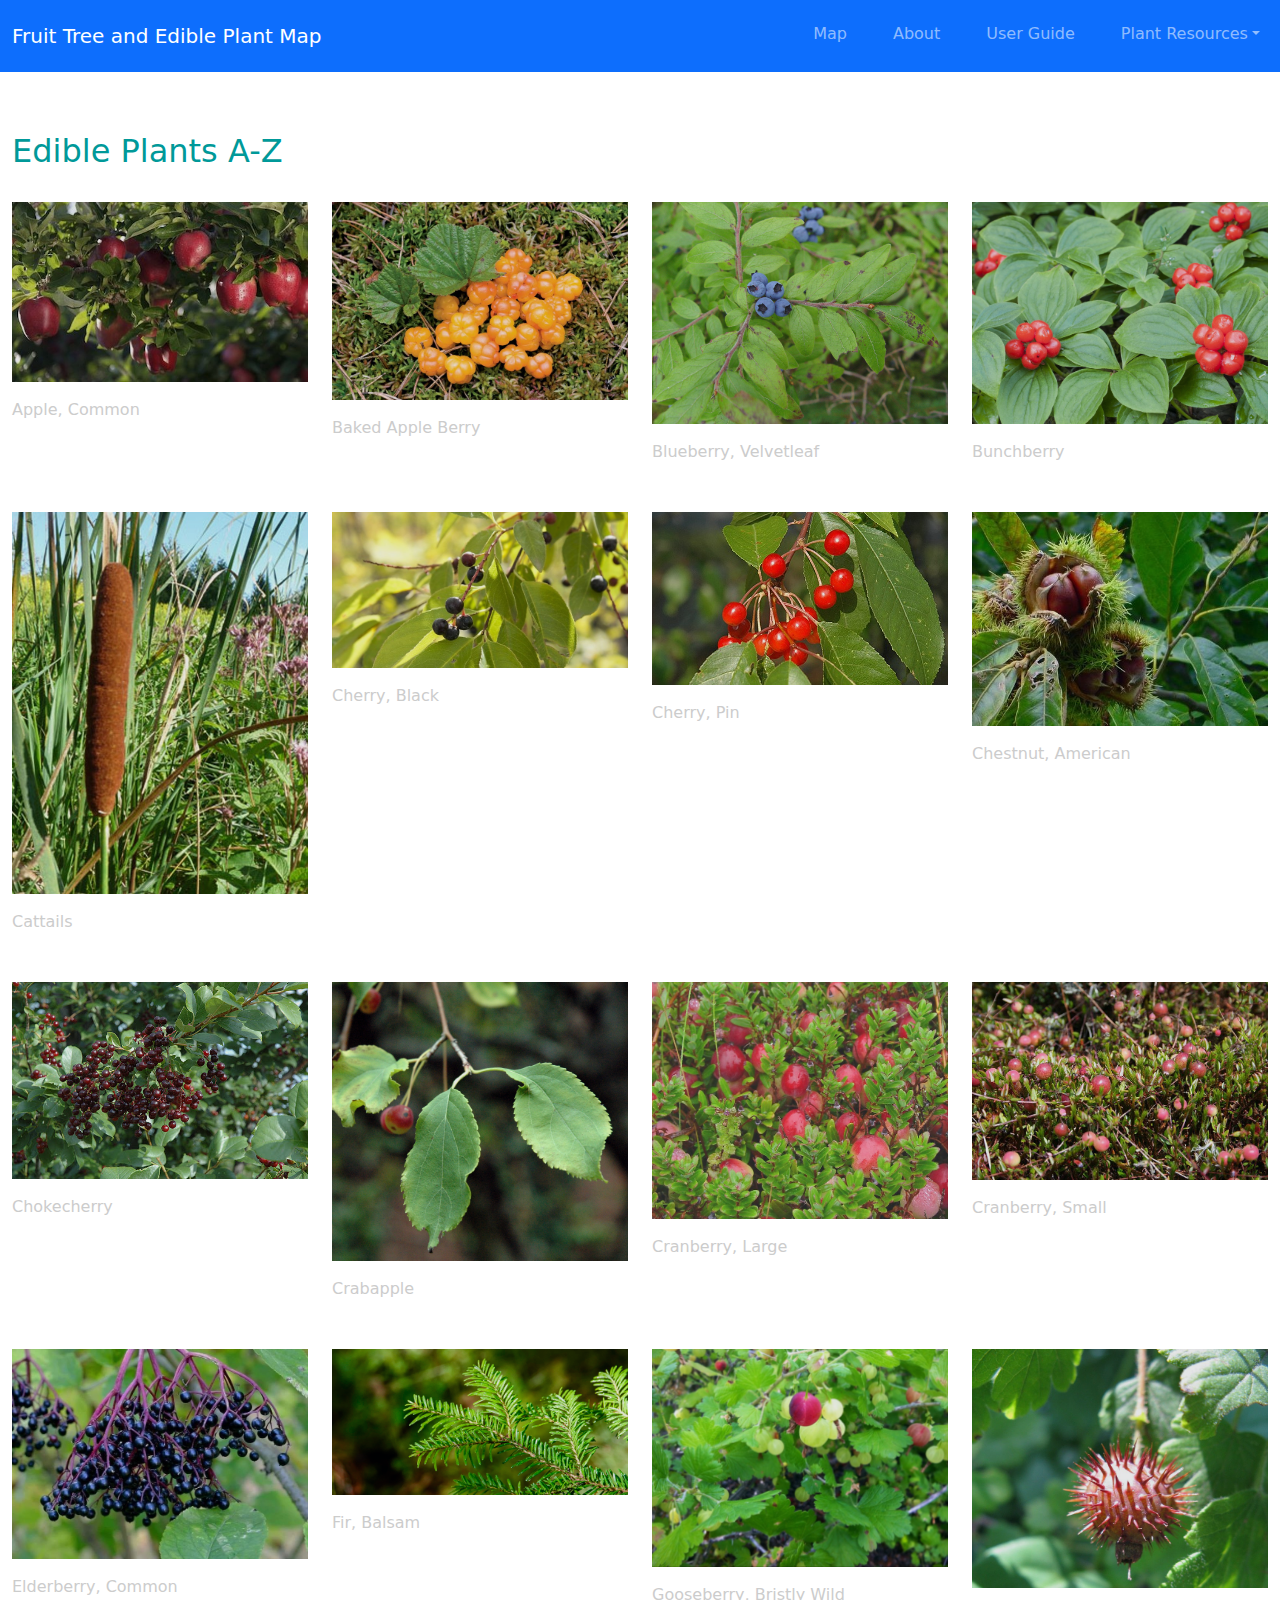
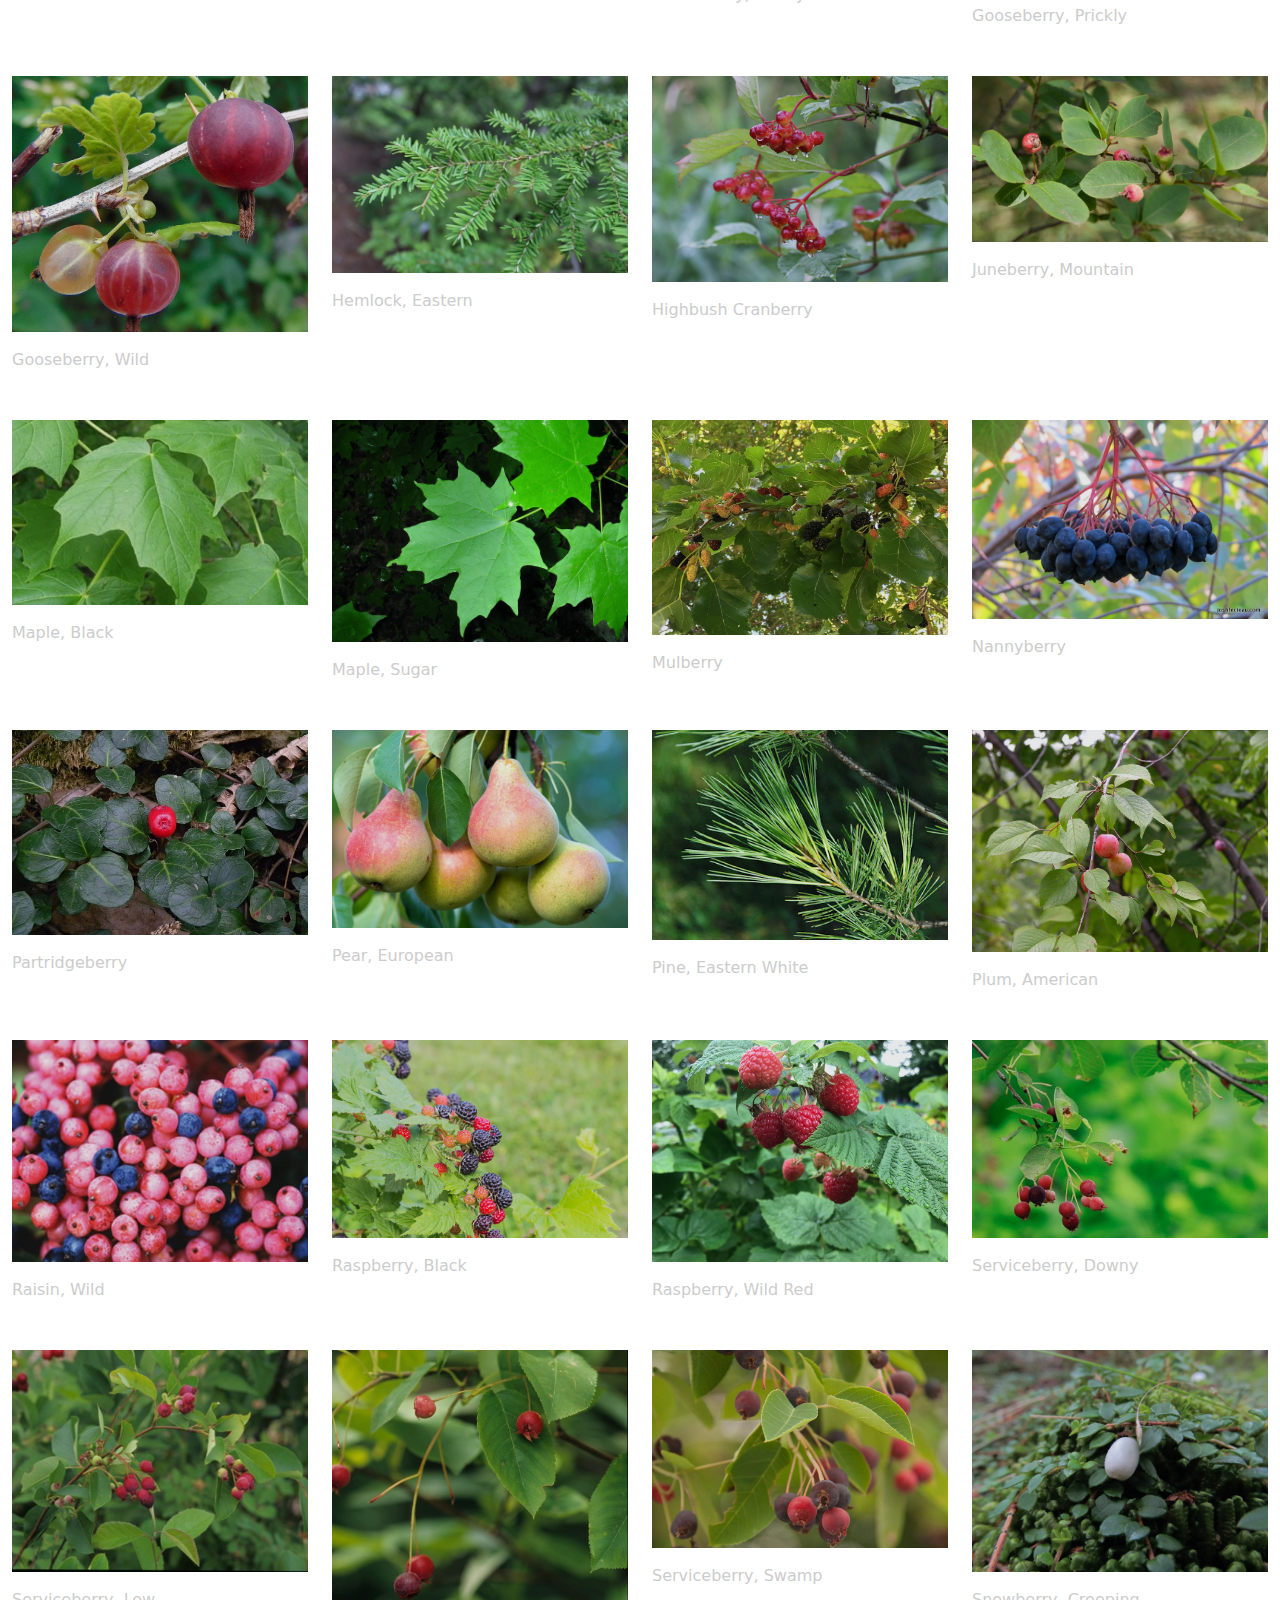
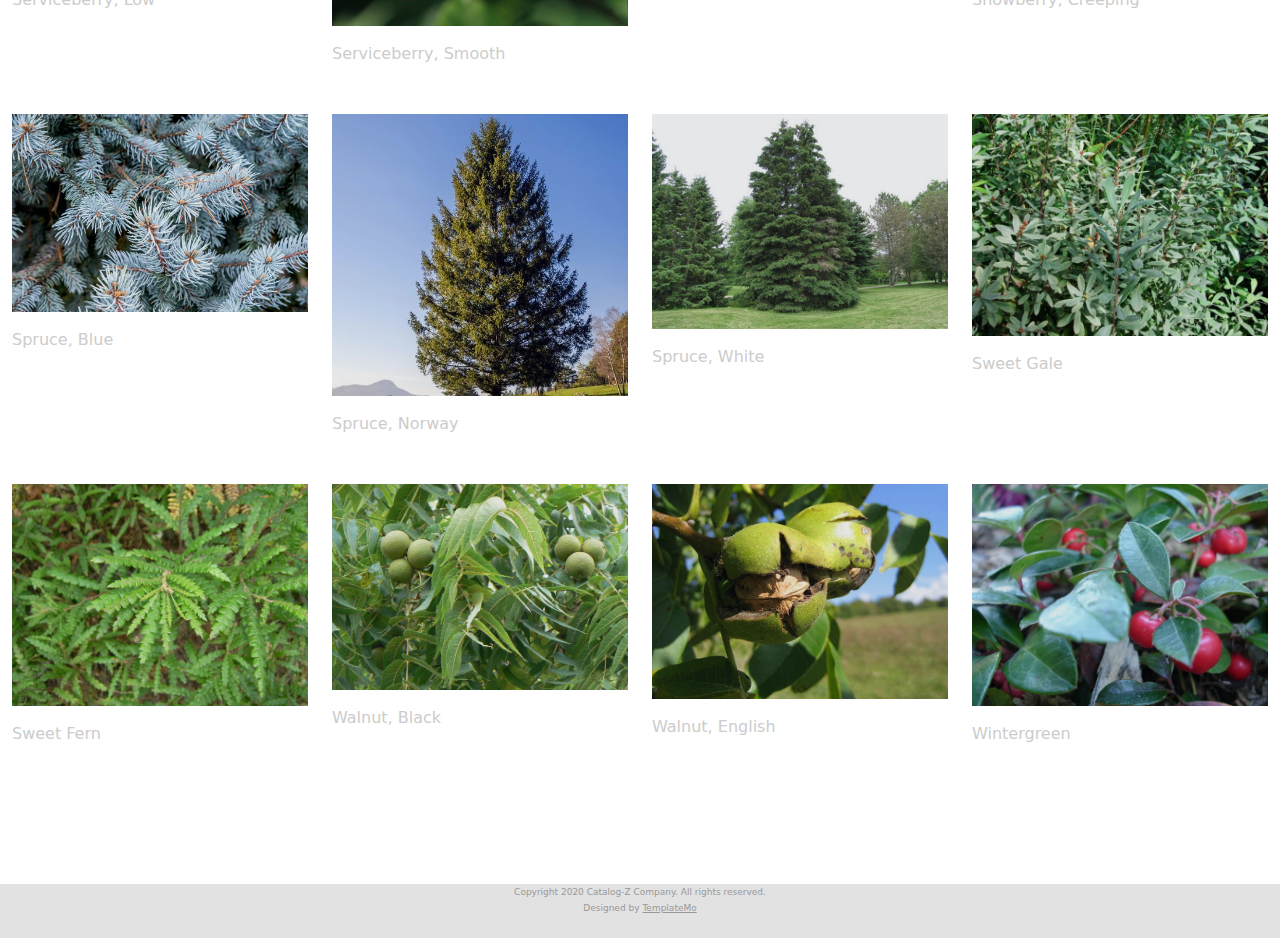
<file: plantlist.html>
<!DOCTYPE html>
<html lang="en">
<head>
    <meta charset="UTF-8">
    <meta name="viewport" content="width=device-width, initial-scale=1.0">
    <title>Plants</title>
    <link rel="shortcut icon" type="image/x-icon" href="favicon.ico">
    <link rel="stylesheet" type="text/css" href="css/templatemo-style.css">
    <link rel="stylesheet" type="text/css" href="fontawesome/css/all.min.css">
    <link rel="stylesheet" type="text/css" href="css/bootstrap.min.css">
    <link rel="stylesheet" type="text/css" href="css/korey.css">    

    <!--Bootstrap Navbar-->
    <link href="https://cdn.jsdelivr.net/npm/bootstrap@5.0.0-beta2/dist/css/bootstrap.min.css" rel="stylesheet" crossorigin="anonymous">
    <script src="https://cdn.jsdelivr.net/npm/bootstrap@5.0.0-beta2/dist/js/bootstrap.bundle.min.js"crossorigin="anonymous"></script>
    <link rel="stylesheet" href="css/korey.css">
<!--TemplateMo 556 Catalog-Z https://templatemo.com/tm-556-catalog-z-->
</head>
<body>
    <!-- Page Loader -->
    <div id="loader-wrapper">
        <div id="loader"></div>

        <div class="loader-section section-left"></div>
        <div class="loader-section section-right"></div>

    </div>
    
    <!-- NEW NAVBAR -->
    <nav class="navbar navbar-expand-lg navbar-dark bg-primary">
        <div class="container-fluid">
             <a class="navbar-brand" href="fruittreemap.html">Fruit Tree and Edible Plant Map</a>
         <button class="navbar-toggler" type="button" data-bs-toggle="collapse" data-bs-target="#main_nav"  aria-expanded="false" aria-label="Toggle navigation">
             <span class="navbar-toggler-icon"></span>
           </button>
         <div class="collapse navbar-collapse" id="main_nav">
       
           <ul class="navbar-nav ms-auto">
               <li class="nav-item"><a class="nav-link" href="fruittreemap.html"> Map </a></li>
               
               <li class="nav-item"><a class="nav-link" href="index.html">About</a></li>
               
               <li class="nav-item"><a class="nav-link" href="Guide.html"> User Guide </a></li>
               
               
               <li class="nav-item dropdown">
                   <a class="nav-link  dropdown-toggle" href="#" data-bs-toggle="dropdown">Plant Resources</a>
                   <ul class="dropdown-menu dropdown-menu-right">
                     <li><a class="dropdown-item active" href="plantlist.html"> Plant List</a></li>
                     <li><a class="dropdown-item" href="videos.html"> Recipes</a></li>
                     <li><a class="dropdown-item" href="about.html"> Plant Information</a></li>
                     <li><a class="dropdown-item" href="contact.html"> Harvest Information</a></li>
                   </ul>
               </li>
           </ul>
       
         </div> <!-- navbar-collapse.// -->
        </div> <!-- container-fluid.// -->
       </nav>
<!--Page Content START-->
    <div class="container-fluid tm-container-content tm-mt-60">
        <div class="row mb-4">
            <h2 class="col-6 tm-text-primary">
                Edible Plants A-Z
            </h2>
            
        </div>
        <div class="row tm-mb-90 tm-gallery">
        	<div class="col-xl-3 col-lg-4 col-md-6 col-sm-6 col-12 mb-5">
                <figure class="effect-ming tm-video-item">
                    <img src="img/Apple.jpg" alt="Image" class="img-fluid">
                    <figcaption class="d-flex align-items-center justify-content-center">
                        <h2>Apple, Common</h2>
                        
                    </figcaption>                    
                </figure>
                <div class="d-flex justify-content-between tm-text-gray">
                    <span class="tm-text-gray-light">Apple, Common</span>
                    
                </div>
            </div>
            <div class="col-xl-3 col-lg-4 col-md-6 col-sm-6 col-12 mb-5">
                <figure class="effect-ming tm-video-item">
                    <img src="img/cloudberries.jpg" alt="Image" class="img-fluid">
                    <figcaption class="d-flex align-items-center justify-content-center">
                        <h2>Baked Apple Berry</h2>
                        
                    </figcaption>                    
                </figure>
                <div class="d-flex justify-content-between tm-text-gray">
                    <span class="tm-text-gray-light">Baked Apple Berry</span>
                </div>
            </div>
            <div class="col-xl-3 col-lg-4 col-md-6 col-sm-6 col-12 mb-5">
                <figure class="effect-ming tm-video-item">
                    <img src="img/VelvetBlueberry.jpg" alt="Image" class="img-fluid">
                    <figcaption class="d-flex align-items-center justify-content-center">
                        <h2>Blueberry, Velvetleaf</h2>
                        
                    </figcaption>                    
                </figure>
                <div class="d-flex justify-content-between tm-text-gray">
                    <span class="tm-text-gray-light">Blueberry, Velvetleaf</span>
                    
                </div>
            </div>
            <div class="col-xl-3 col-lg-4 col-md-6 col-sm-6 col-12 mb-5">
                <figure class="effect-ming tm-video-item">
                    <img src="img/Bunchberry.jpg" alt="Image" class="img-fluid">
                    <figcaption class="d-flex align-items-center justify-content-center">
                        <h2>Bunchberry</h2>
                        
                    </figcaption>                    
                </figure>
                <div class="d-flex justify-content-between tm-text-gray">
                    <span class="tm-text-gray-light">Bunchberry</span>
                    
                </div>
            </div>
            <div class="col-xl-3 col-lg-4 col-md-6 col-sm-6 col-12 mb-5">
                <figure class="effect-ming tm-video-item">
                    <img src="img/Cattails.jpg" alt="Image" class="img-fluid">
                    <figcaption class="d-flex align-items-center justify-content-center">
                        <h2>Cattails</h2>
                        
                    </figcaption>                    
                </figure>
                <div class="d-flex justify-content-between tm-text-gray">
                    <span class="tm-text-gray-light">Cattails</span>
                    
                </div>
            </div>
            
            <div class="col-xl-3 col-lg-4 col-md-6 col-sm-6 col-12 mb-5">
                <figure class="effect-ming tm-video-item">
                    <img src="img/BlackCherry.jpg" alt="Image" class="img-fluid">
                    <figcaption class="d-flex align-items-center justify-content-center">
                        <h2>Cherry, Black</h2>
                        
                    </figcaption>                    
                </figure>
                <div class="d-flex justify-content-between tm-text-gray">
                    <span class="tm-text-gray-light">Cherry, Black</span>
                    
                </div>
            </div>
            <div class="col-xl-3 col-lg-4 col-md-6 col-sm-6 col-12 mb-5">
                <figure class="effect-ming tm-video-item">
                    <img src="img/PinCherry.jpg" alt="Image" class="img-fluid">
                    <figcaption class="d-flex align-items-center justify-content-center">
                        <h2>Cherry, Pin</h2>
                        
                    </figcaption>                    
                </figure>
                <div class="d-flex justify-content-between tm-text-gray">
                    <span class="tm-text-gray-light">Cherry, Pin</span>
                    
                </div>
            </div>
            <div class="col-xl-3 col-lg-4 col-md-6 col-sm-6 col-12 mb-5">
                <figure class="effect-ming tm-video-item">
                    <img src="img/Chestnut.jpg" alt="Image" class="img-fluid">
                    <figcaption class="d-flex align-items-center justify-content-center">
                        <h2>Chestnut, American</h2>
                        
                    </figcaption>                    
                </figure>
                <div class="d-flex justify-content-between tm-text-gray">
                    <span class="tm-text-gray-light">Chestnut, American</span>
                    
                </div>
            </div>
            <div class="col-xl-3 col-lg-4 col-md-6 col-sm-6 col-12 mb-5">
                <figure class="effect-ming tm-video-item">
                    <img src="img/Chokecherry.jpg" alt="Image" class="img-fluid">
                    <figcaption class="d-flex align-items-center justify-content-center">
                        <h2>Chokecherry</h2>
                        
                    </figcaption>                    
                </figure>
                <div class="d-flex justify-content-between tm-text-gray">
                    <span class="tm-text-gray-light">Chokecherry</span>
                    
                </div>
            </div>
            <div class="col-xl-3 col-lg-4 col-md-6 col-sm-6 col-12 mb-5">
                <figure class="effect-ming tm-video-item">
                    <img src="img/Crabapple.jpg" alt="Image" class="img-fluid">
                    <figcaption class="d-flex align-items-center justify-content-center">
                        <h2>Crabapple</h2>
                        
                    </figcaption>                    
                </figure>
                <div class="d-flex justify-content-between tm-text-gray">
                    <span class="tm-text-gray-light">Crabapple</span>
                    
                </div>
            </div>
            <div class="col-xl-3 col-lg-4 col-md-6 col-sm-6 col-12 mb-5">
                <figure class="effect-ming tm-video-item">
                    <img src="img/LargeCran.jpg" alt="Image" class="img-fluid">
                    <figcaption class="d-flex align-items-center justify-content-center">
                        <h2>Cranberry, Large</h2>
                        
                    </figcaption>                    
                </figure>
                <div class="d-flex justify-content-between tm-text-gray">
                    <span class="tm-text-gray-light">Cranberry, Large</span>
                  
                </div>
            </div>
            <div class="col-xl-3 col-lg-4 col-md-6 col-sm-6 col-12 mb-5">
                <figure class="effect-ming tm-video-item">
                    <img src="img/CranSmall.jpg" alt="Image" class="img-fluid">
                    <figcaption class="d-flex align-items-center justify-content-center">
                        <h2>Cranberry, Small</h2>
                        
                    </figcaption>                    
                </figure>
                <div class="d-flex justify-content-between tm-text-gray">
                    <span class="tm-text-gray-light">Cranberry, Small</span>
                 
                </div>
            </div>
            <div class="col-xl-3 col-lg-4 col-md-6 col-sm-6 col-12 mb-5">
                <figure class="effect-ming tm-video-item">
                    <img src="img/Elderberry.jpg" alt="Image" class="img-fluid">
                    <figcaption class="d-flex align-items-center justify-content-center">
                        <h2>Elderberry, Common</h2>
                        
                    </figcaption>                    
                </figure>
                <div class="d-flex justify-content-between tm-text-gray">
                    <span class="tm-text-gray-light">Elderberry, Common</span>
                   
                </div>
            </div>
            <div class="col-xl-3 col-lg-4 col-md-6 col-sm-6 col-12 mb-5">
                <figure class="effect-ming tm-video-item">
                    <img src="img/BalsamFir.jpg" alt="Image" class="img-fluid">
                    <figcaption class="d-flex align-items-center justify-content-center">
                        <h2>Fir, Balsam</h2>
                        
                    </figcaption>                    
                </figure>
                <div class="d-flex justify-content-between tm-text-gray">
                    <span class="tm-text-gray-light">Fir, Balsam</span>
                   
                </div>
            </div>
            <div class="col-xl-3 col-lg-4 col-md-6 col-sm-6 col-12 mb-5">
                <figure class="effect-ming tm-video-item">
                    <img src="img/Gooseberry1.jpg" alt="Image" class="img-fluid">
                    <figcaption class="d-flex align-items-center justify-content-center">
                        <h2>Gooseberry, Bristly Wild</h2>
                        
                    </figcaption>                    
                </figure>
                <div class="d-flex justify-content-between tm-text-gray">
                    <span class="tm-text-gray-light">Gooseberry, Bristly Wild</span>
                 
                </div>
            </div>
            <div class="col-xl-3 col-lg-4 col-md-6 col-sm-6 col-12 mb-5">
                <figure class="effect-ming tm-video-item">
                    <img src="img/Gooseberry2.jpg" alt="Image" class="img-fluid">
                    <figcaption class="d-flex align-items-center justify-content-center">
                        <h2>Gooseberry, Prickly</h2>
                   
                    </figcaption>                    
                </figure>
                <div class="d-flex justify-content-between tm-text-gray">
                    <span class="tm-text-gray-light">Gooseberry, Prickly</span>
                  
                </div>
            </div>
            <div class="col-xl-3 col-lg-4 col-md-6 col-sm-6 col-12 mb-5">
                <figure class="effect-ming tm-video-item">
                    <img src="img/Gooseberry3.jpg" alt="Image" class="img-fluid">
                    <figcaption class="d-flex align-items-center justify-content-center">
                        <h2>Gooseberry, Wild</h2>
                        
                    </figcaption>                    
                </figure>
                <div class="d-flex justify-content-between tm-text-gray">
                    <span class="tm-text-gray-light">Gooseberry, Wild</span>
                
                </div>
            </div>
            <div class="col-xl-3 col-lg-4 col-md-6 col-sm-6 col-12 mb-5">
                <figure class="effect-ming tm-video-item">
                    <img src="img/Hemlock.jpg" alt="Image" class="img-fluid">
                    <figcaption class="d-flex align-items-center justify-content-center">
                        <h2>Hemlock, Eastern</h2>
                        
                    </figcaption>                    
                </figure>
                <div class="d-flex justify-content-between tm-text-gray">
                    <span class="tm-text-gray-light">Hemlock, Eastern</span>
                  
                </div>
            </div>  
            <div class="col-xl-3 col-lg-4 col-md-6 col-sm-6 col-12 mb-5">
                <figure class="effect-ming tm-video-item">
                    <img src="img/HighbushCran.jpg" alt="Image" class="img-fluid">
                    <figcaption class="d-flex align-items-center justify-content-center">
                        <h2>Highbush Cranberry</h2>
                        
                    </figcaption>                    
                </figure>
                <div class="d-flex justify-content-between tm-text-gray">
                    <span class="tm-text-gray-light">Highbush Cranberry</span>
                
                </div>
            </div>
            <div class="col-xl-3 col-lg-4 col-md-6 col-sm-6 col-12 mb-5">
                <figure class="effect-ming tm-video-item">
                    <img src="img/Mountain.jpg" alt="Image" class="img-fluid">
                    <figcaption class="d-flex align-items-center justify-content-center">
                        <h2>Juneberry, Mountain</h2>
                        
                    </figcaption>                    
                </figure>
                <div class="d-flex justify-content-between tm-text-gray">
                    <span class="tm-text-gray-light">Juneberry, Mountain</span>
                
                </div>
            </div>
            <div class="col-xl-3 col-lg-4 col-md-6 col-sm-6 col-12 mb-5">
                <figure class="effect-ming tm-video-item">
                    <img src="img/BlackMaple.jpg" alt="Image" class="img-fluid">
                    <figcaption class="d-flex align-items-center justify-content-center">
                        <h2>Maple, Black</h2>
                        
                    </figcaption>                    
                </figure>
                <div class="d-flex justify-content-between tm-text-gray">
                    <span class="tm-text-gray-light">Maple, Black</span>
                
                </div>
            </div>
            <div class="col-xl-3 col-lg-4 col-md-6 col-sm-6 col-12 mb-5">
                <figure class="effect-ming tm-video-item">
                    <img src="img/SugarMaple.jpg" alt="Image" class="img-fluid">
                    <figcaption class="d-flex align-items-center justify-content-center">
                        <h2>Maple, Sugar</h2>
                        
                    </figcaption>                    
                </figure>
                <div class="d-flex justify-content-between tm-text-gray">
                    <span class="tm-text-gray-light">Maple, Sugar</span>
                
                </div>
            </div>
            <div class="col-xl-3 col-lg-4 col-md-6 col-sm-6 col-12 mb-5">
                <figure class="effect-ming tm-video-item">
                    <img src="img/Mulberry.jpg" alt="Image" class="img-fluid">
                    <figcaption class="d-flex align-items-center justify-content-center">
                        <h2>Mulberry</h2>
                        
                    </figcaption>                    
                </figure>
                <div class="d-flex justify-content-between tm-text-gray">
                    <span class="tm-text-gray-light">Mulberry</span>
                
                </div>
            </div>
            <div class="col-xl-3 col-lg-4 col-md-6 col-sm-6 col-12 mb-5">
                <figure class="effect-ming tm-video-item">
                    <img src="img/Nannyberry.jpg" alt="Image" class="img-fluid">
                    <figcaption class="d-flex align-items-center justify-content-center">
                        <h2>Nannyberry</h2>
                        
                    </figcaption>                    
                </figure>
                <div class="d-flex justify-content-between tm-text-gray">
                    <span class="tm-text-gray-light">Nannyberry</span>
                
                </div>
            </div>
            <div class="col-xl-3 col-lg-4 col-md-6 col-sm-6 col-12 mb-5">
                <figure class="effect-ming tm-video-item">
                    <img src="img/Partridge.jpg" alt="Image" class="img-fluid">
                    <figcaption class="d-flex align-items-center justify-content-center">
                        <h2>Partridgeberry</h2>
                        
                    </figcaption>                    
                </figure>
                <div class="d-flex justify-content-between tm-text-gray">
                    <span class="tm-text-gray-light">Partridgeberry</span>
                
                </div>
            </div>
            <div class="col-xl-3 col-lg-4 col-md-6 col-sm-6 col-12 mb-5">
                <figure class="effect-ming tm-video-item">
                    <img src="img/Pear.jpg" alt="Image" class="img-fluid">
                    <figcaption class="d-flex align-items-center justify-content-center">
                        <h2>Pear, European</h2>
                        
                    </figcaption>                    
                </figure>
                <div class="d-flex justify-content-between tm-text-gray">
                    <span class="tm-text-gray-light">Pear, European</span>
                
                </div>
            </div>
            <div class="col-xl-3 col-lg-4 col-md-6 col-sm-6 col-12 mb-5">
                <figure class="effect-ming tm-video-item">
                    <img src="img/WhitePine.jpg" alt="Image" class="img-fluid">
                    <figcaption class="d-flex align-items-center justify-content-center">
                        <h2>Pine, Eastern White</h2>
                        
                    </figcaption>                    
                </figure>
                <div class="d-flex justify-content-between tm-text-gray">
                    <span class="tm-text-gray-light">Pine, Eastern White</span>
                
                </div>
            </div>
            <div class="col-xl-3 col-lg-4 col-md-6 col-sm-6 col-12 mb-5">
                <figure class="effect-ming tm-video-item">
                    <img src="img/Plum.jpg" alt="Image" class="img-fluid">
                    <figcaption class="d-flex align-items-center justify-content-center">
                        <h2>Plum, American</h2>
                        
                    </figcaption>                    
                </figure>
                <div class="d-flex justify-content-between tm-text-gray">
                    <span class="tm-text-gray-light">Plum, American</span>
                
                </div>
            </div>
            <div class="col-xl-3 col-lg-4 col-md-6 col-sm-6 col-12 mb-5">
                <figure class="effect-ming tm-video-item">
                    <img src="img/Raisin.jpg" alt="Image" class="img-fluid">
                    <figcaption class="d-flex align-items-center justify-content-center">
                        <h2>Raisin, Wild</h2>
                        
                    </figcaption>                    
                </figure>
                <div class="d-flex justify-content-between tm-text-gray">
                    <span class="tm-text-gray-light">Raisin, Wild</span>
                
                </div>
            </div>
            <div class="col-xl-3 col-lg-4 col-md-6 col-sm-6 col-12 mb-5">
                <figure class="effect-ming tm-video-item">
                    <img src="img/BlackRasp.jpeg" alt="Image" class="img-fluid">
                    <figcaption class="d-flex align-items-center justify-content-center">
                        <h2>Raspberry, Black</h2>
                        
                    </figcaption>                    
                </figure>
                <div class="d-flex justify-content-between tm-text-gray">
                    <span class="tm-text-gray-light">Raspberry, Black</span>
                
                </div>
            </div>
            <div class="col-xl-3 col-lg-4 col-md-6 col-sm-6 col-12 mb-5">
                <figure class="effect-ming tm-video-item">
                    <img src="img/RedRasp.jpg" alt="Image" class="img-fluid">
                    <figcaption class="d-flex align-items-center justify-content-center">
                        <h2>Raspberry, Wild Red</h2>
                        
                    </figcaption>                    
                </figure>
                <div class="d-flex justify-content-between tm-text-gray">
                    <span class="tm-text-gray-light">Raspberry, Wild Red</span>
                
                </div>
            </div>
            <div class="col-xl-3 col-lg-4 col-md-6 col-sm-6 col-12 mb-5">
                <figure class="effect-ming tm-video-item">
                    <img src="img/Service1.jpeg" alt="Image" class="img-fluid">
                    <figcaption class="d-flex align-items-center justify-content-center">
                        <h2>Serviceberry, Downy</h2>
                        
                    </figcaption>                    
                </figure>
                <div class="d-flex justify-content-between tm-text-gray">
                    <span class="tm-text-gray-light">Serviceberry, Downy</span>
                
                </div>
            </div>
            <div class="col-xl-3 col-lg-4 col-md-6 col-sm-6 col-12 mb-5">
                <figure class="effect-ming tm-video-item">
                    <img src="img/Service2.jpg" alt="Image" class="img-fluid">
                    <figcaption class="d-flex align-items-center justify-content-center">
                        <h2>Serviceberry, Low</h2>
                        
                    </figcaption>                    
                </figure>
                <div class="d-flex justify-content-between tm-text-gray">
                    <span class="tm-text-gray-light">Serviceberry, Low</span>
                
                </div>
            </div>
            <div class="col-xl-3 col-lg-4 col-md-6 col-sm-6 col-12 mb-5">
                <figure class="effect-ming tm-video-item">
                    <img src="img/Service3.jpg" alt="Image" class="img-fluid">
                    <figcaption class="d-flex align-items-center justify-content-center">
                        <h2>Serviceberry, Smooth</h2>
                        
                    </figcaption>                    
                </figure>
                <div class="d-flex justify-content-between tm-text-gray">
                    <span class="tm-text-gray-light">Serviceberry, Smooth</span>
                
                </div>
            </div>
            <div class="col-xl-3 col-lg-4 col-md-6 col-sm-6 col-12 mb-5">
                <figure class="effect-ming tm-video-item">
                    <img src="img/Service4.jpg" alt="Image" class="img-fluid">
                    <figcaption class="d-flex align-items-center justify-content-center">
                        <h2>Serviceberry, Swamp</h2>
                        
                    </figcaption>                    
                </figure>
                <div class="d-flex justify-content-between tm-text-gray">
                    <span class="tm-text-gray-light">Serviceberry, Swamp</span>
                
                </div>
            </div>
            <div class="col-xl-3 col-lg-4 col-md-6 col-sm-6 col-12 mb-5">
                <figure class="effect-ming tm-video-item">
                    <img src="img/Snowberry.jpg" alt="Image" class="img-fluid">
                    <figcaption class="d-flex align-items-center justify-content-center">
                        <h2>Snowberry, Creeping</h2>
                        
                    </figcaption>                    
                </figure>
                <div class="d-flex justify-content-between tm-text-gray">
                    <span class="tm-text-gray-light">Snowberry, Creeping</span>
                
                </div>
            </div>
            <div class="col-xl-3 col-lg-4 col-md-6 col-sm-6 col-12 mb-5">
                <figure class="effect-ming tm-video-item">
                    <img src="img/SpruceBlue.jpg" alt="Image" class="img-fluid">
                    <figcaption class="d-flex align-items-center justify-content-center">
                        <h2>Spruce, Blue</h2>
                        
                    </figcaption>                    
                </figure>
                <div class="d-flex justify-content-between tm-text-gray">
                    <span class="tm-text-gray-light">Spruce, Blue</span>
                
                </div>
            </div>
            <div class="col-xl-3 col-lg-4 col-md-6 col-sm-6 col-12 mb-5">
                <figure class="effect-ming tm-video-item">
                    <img src="img/SpruceNorway.jpg" alt="Image" class="img-fluid">
                    <figcaption class="d-flex align-items-center justify-content-center">
                        <h2>Spruce, Norway</h2>
                        
                    </figcaption>                    
                </figure>
                <div class="d-flex justify-content-between tm-text-gray">
                    <span class="tm-text-gray-light">Spruce, Norway</span>
                
                </div>
            </div>
            <div class="col-xl-3 col-lg-4 col-md-6 col-sm-6 col-12 mb-5">
                <figure class="effect-ming tm-video-item">
                    <img src="img/SpruceWhite.jpg" alt="Image" class="img-fluid">
                    <figcaption class="d-flex align-items-center justify-content-center">
                        <h2>Spruce, White</h2>
                        
                    </figcaption>                    
                </figure>
                <div class="d-flex justify-content-between tm-text-gray">
                    <span class="tm-text-gray-light">Spruce, White</span>
                
                </div>
            </div>
            <div class="col-xl-3 col-lg-4 col-md-6 col-sm-6 col-12 mb-5">
                <figure class="effect-ming tm-video-item">
                    <img src="img/SweetGale.jpg" alt="Image" class="img-fluid">
                    <figcaption class="d-flex align-items-center justify-content-center">
                        <h2>Sweet Gale</h2>
                        
                    </figcaption>                    
                </figure>
                <div class="d-flex justify-content-between tm-text-gray">
                    <span class="tm-text-gray-light">Sweet Gale</span>
                
                </div>
            </div>
            <div class="col-xl-3 col-lg-4 col-md-6 col-sm-6 col-12 mb-5">
                <figure class="effect-ming tm-video-item">
                    <img src="img/SweetFern.jpg" alt="Image" class="img-fluid">
                    <figcaption class="d-flex align-items-center justify-content-center">
                        <h2>Sweet Fern</h2>
                        
                    </figcaption>                    
                </figure>
                <div class="d-flex justify-content-between tm-text-gray">
                    <span class="tm-text-gray-light">Sweet Fern</span>
                
                </div>
            </div>
            <div class="col-xl-3 col-lg-4 col-md-6 col-sm-6 col-12 mb-5">
                <figure class="effect-ming tm-video-item">
                    <img src="img/BlackWalnut.jpg" alt="Image" class="img-fluid">
                    <figcaption class="d-flex align-items-center justify-content-center">
                        <h2>Walnut, Black</h2>
                        
                    </figcaption>                    
                </figure>
                <div class="d-flex justify-content-between tm-text-gray">
                    <span class="tm-text-gray-light">Walnut, Black</span>
                
                </div>
            </div>
            <div class="col-xl-3 col-lg-4 col-md-6 col-sm-6 col-12 mb-5">
                <figure class="effect-ming tm-video-item">
                    <img src="img/EnglishWalnut.jpg" alt="Image" class="img-fluid">
                    <figcaption class="d-flex align-items-center justify-content-center">
                        <h2>Walnut, English</h2>
                        
                    </figcaption>                    
                </figure>
                <div class="d-flex justify-content-between tm-text-gray">
                    <span class="tm-text-gray-light">Walnut, English</span>
                
                </div>
            </div>
            <div class="col-xl-3 col-lg-4 col-md-6 col-sm-6 col-12 mb-5">
                <figure class="effect-ming tm-video-item">
                    <img src="img/Wintergreen.jpg" alt="Image" class="img-fluid">
                    <figcaption class="d-flex align-items-center justify-content-center">
                        <h2>Wintergreen</h2>
                        
                    </figcaption>                    
                </figure>
                <div class="d-flex justify-content-between tm-text-gray">
                    <span class="tm-text-gray-light">Wintergreen</span>
                
                </div>
            </div>
        </div> <!-- row -->
        
    </div> <!-- container-fluid, tm-container-content -->
<!--Page Content END-->
    <footer>
        <p style="height: 15; font-size: xx-small;">
            Copyright 2020 Catalog-Z Company. All rights reserved.<br>
            Designed by <a href="https://templatemo.com" class="tm-text-gray" rel="sponsored" target="_parent">TemplateMo</a>
        </p>
    </footer>
    <script src="js/plugins.js"></script>
    <script>
        $(window).on("load", function() {
            $('body').addClass('loaded');
        });
    </script>
</body>
</html>
</file>
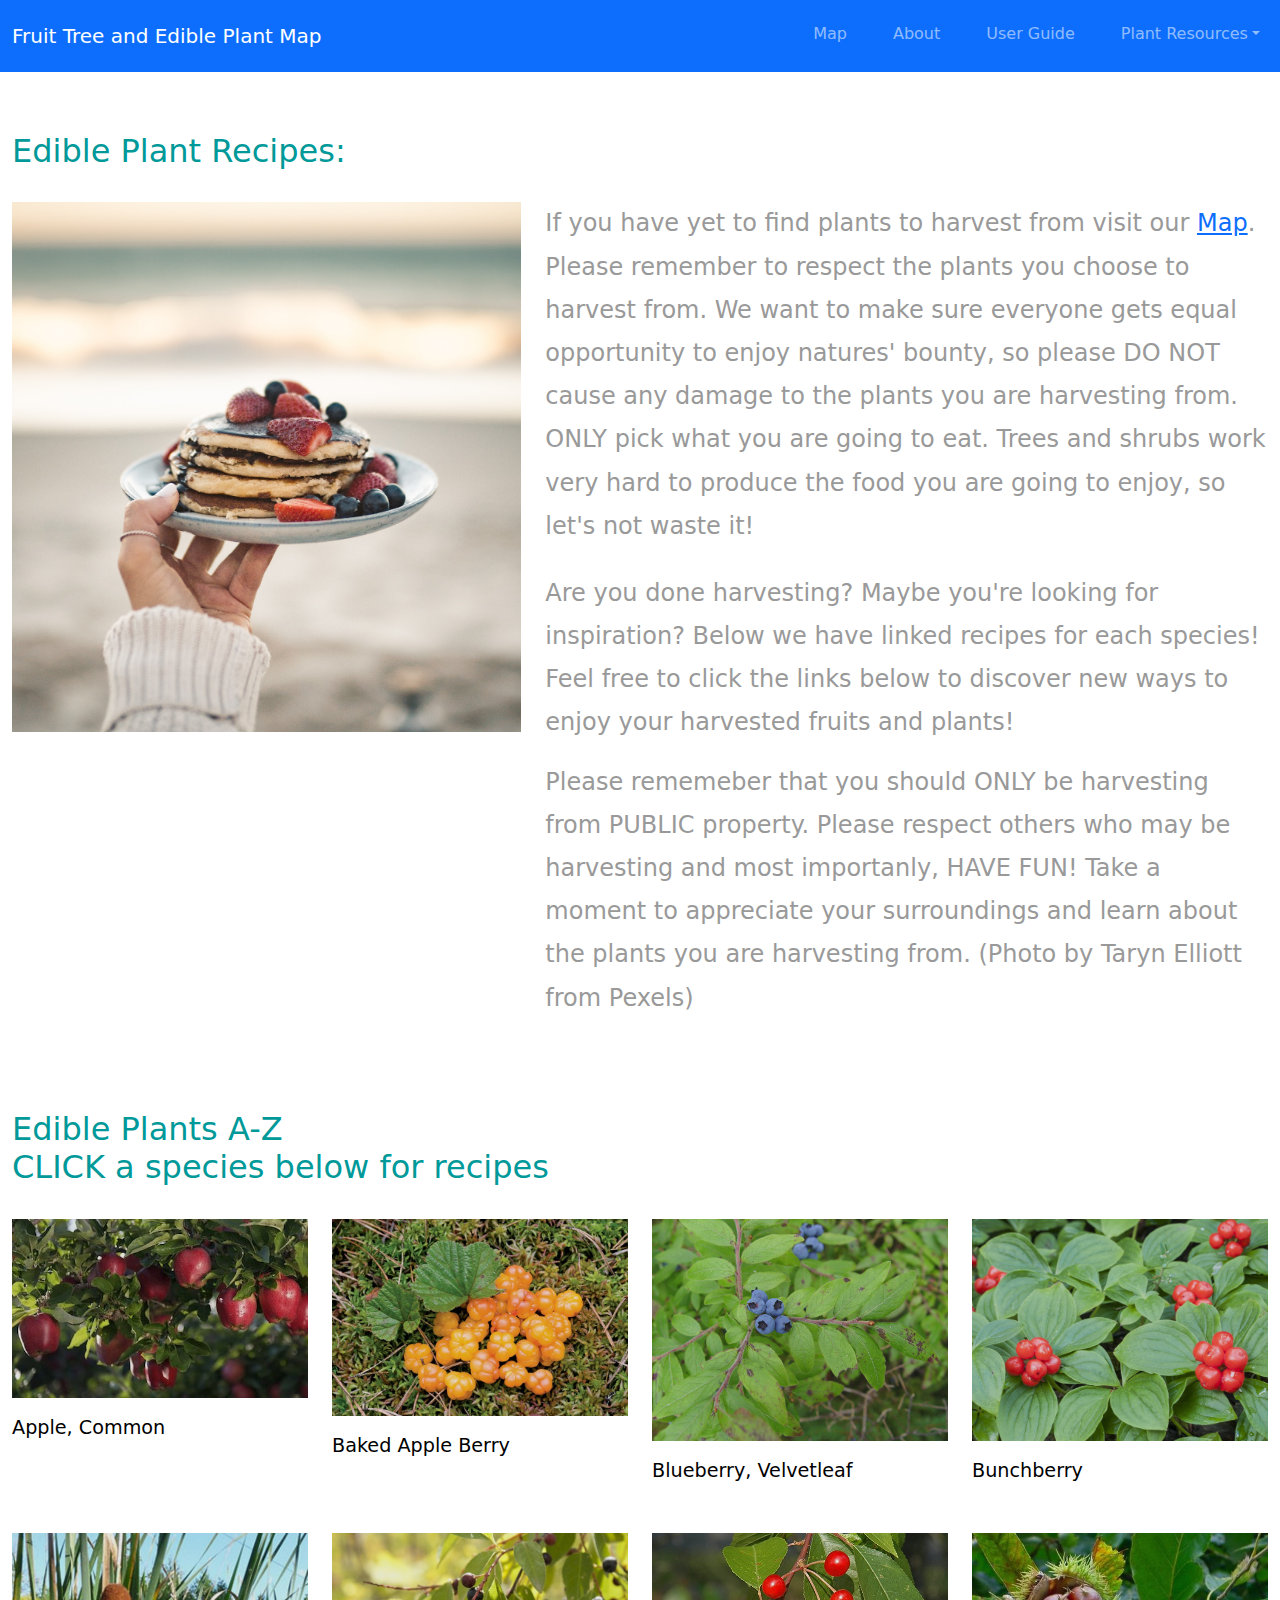
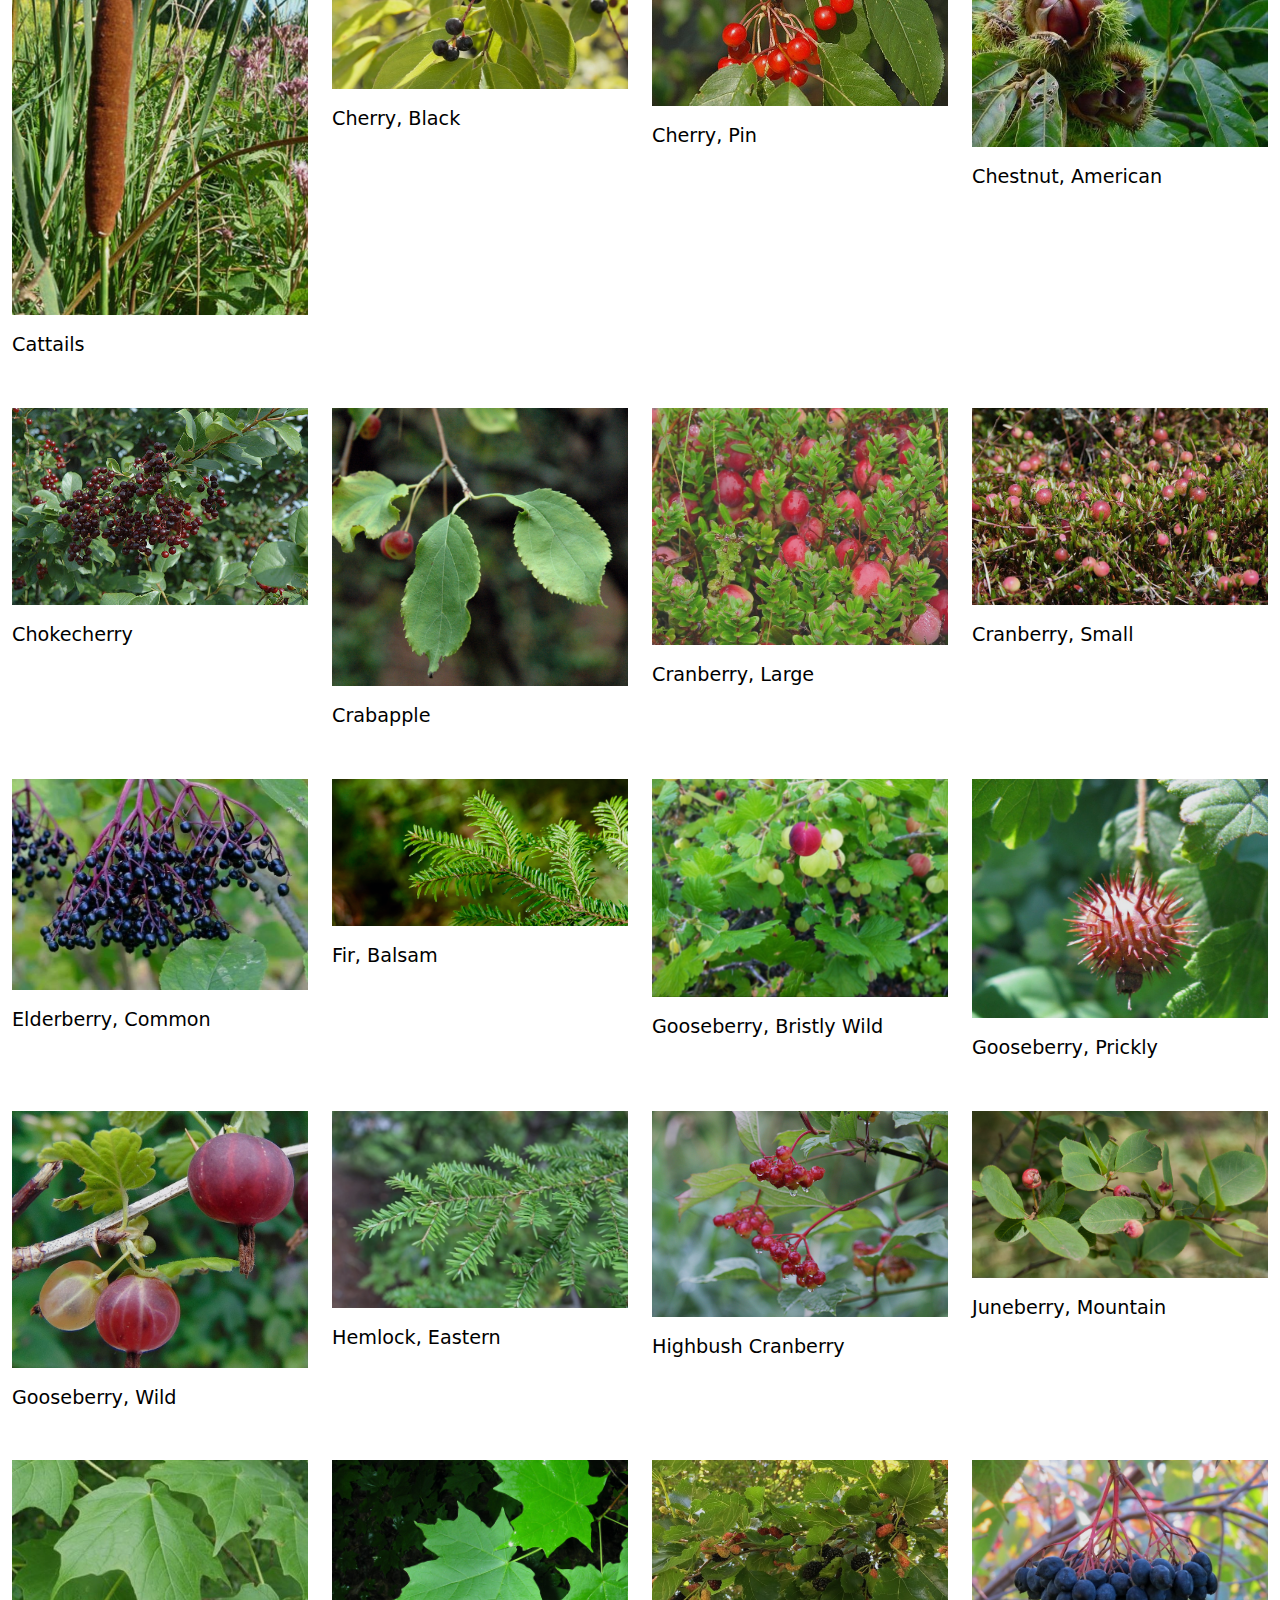
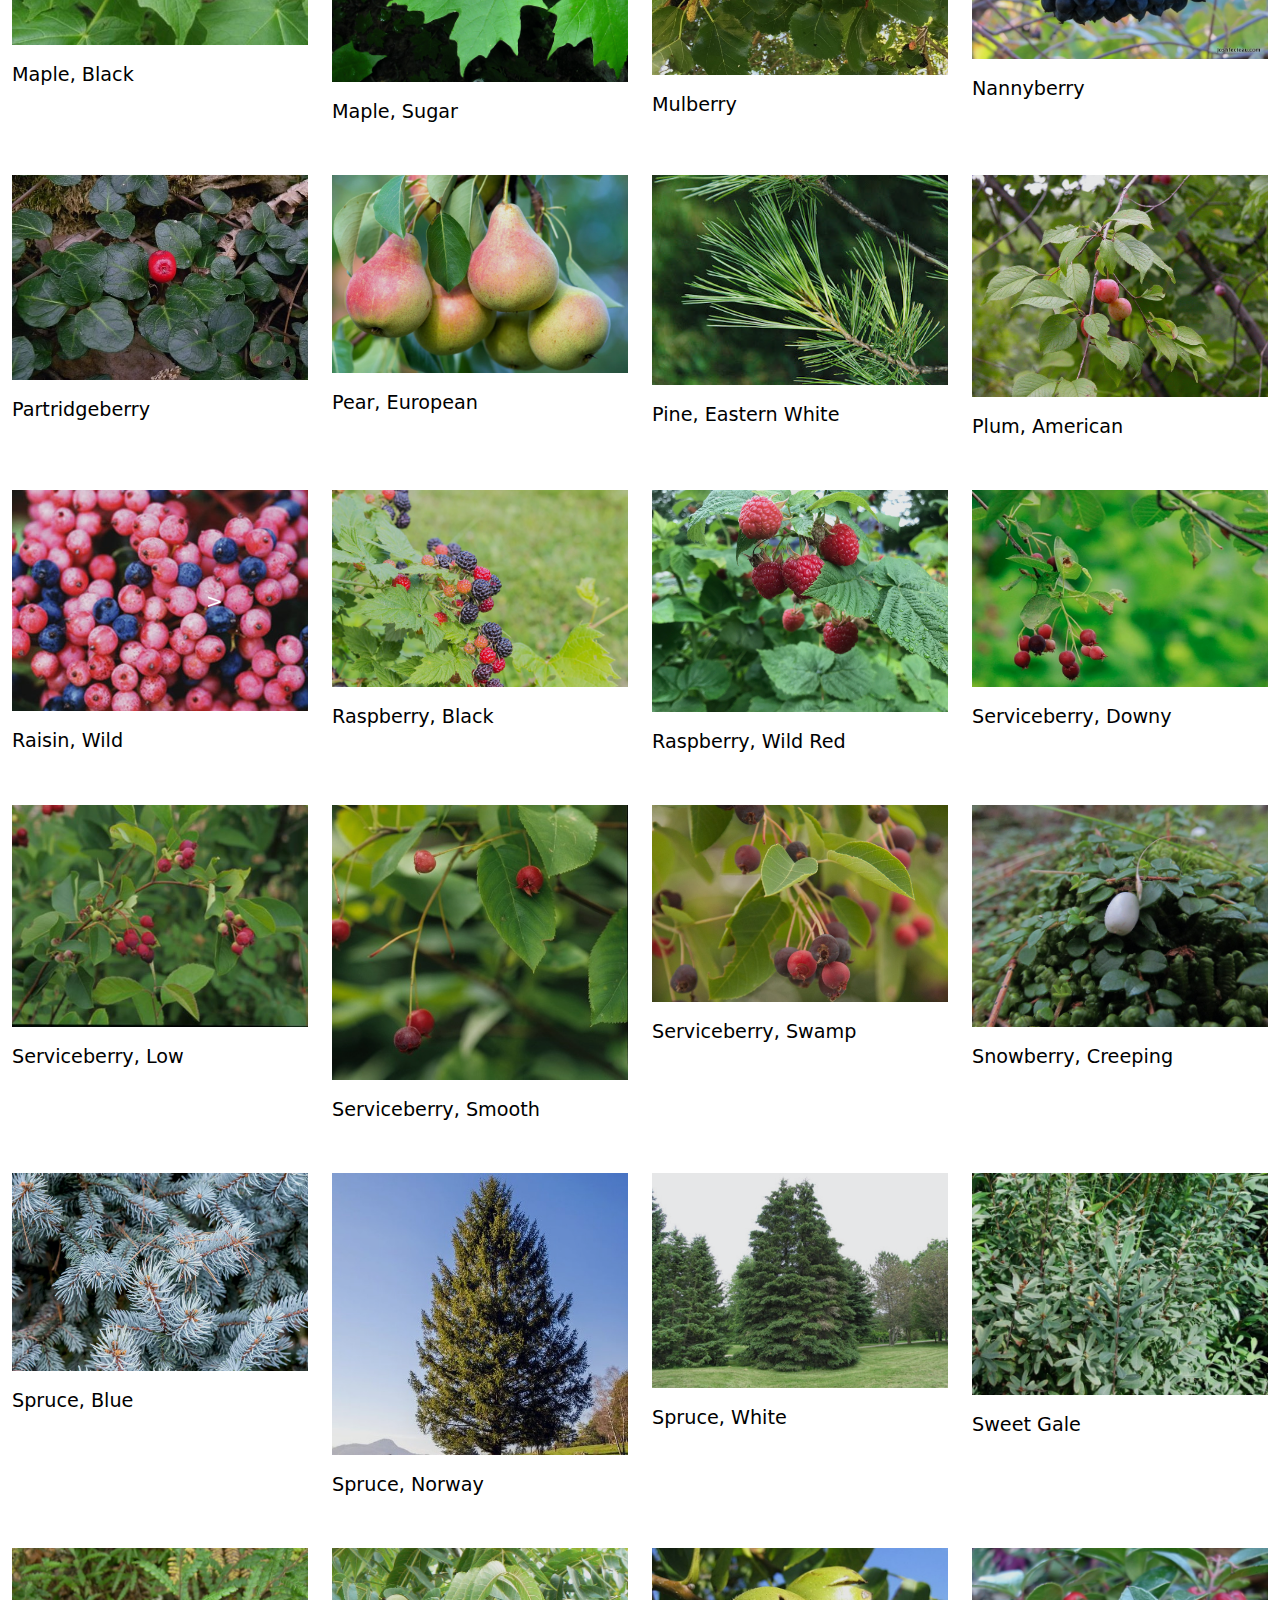
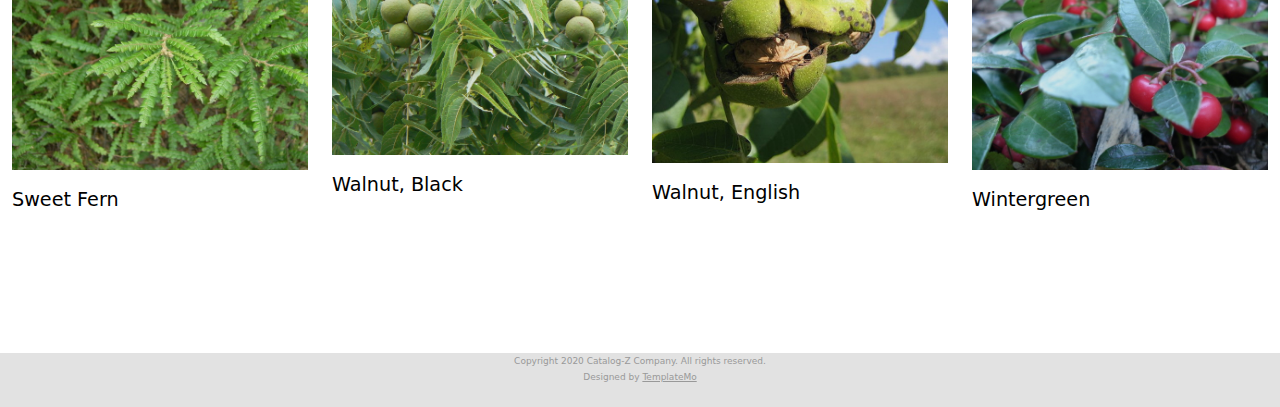
<file: videos.html>
<!DOCTYPE html>
<html lang="en">
<head>
    <meta charset="UTF-8">
    <meta name="viewport" content="width=device-width, initial-scale=1.0">
    <title>Recipes</title>
    <link rel="stylesheet" type="text/css" href="css/templatemo-style.css">
    <link rel="stylesheet" type="text/css" href="fontawesome/css/all.min.css">
    <link rel="stylesheet" type="text/css" href="css/bootstrap.min.css">
    <link rel="shortcut icon" type="image/x-icon" href="favicon.ico">
    <link rel="stylesheet" type="text/css" href="css/korey.css">    
    <!--Bootstrap Navbar-->
    <link href="https://cdn.jsdelivr.net/npm/bootstrap@5.0.0-beta2/dist/css/bootstrap.min.css" rel="stylesheet" crossorigin="anonymous">
    <script src="https://cdn.jsdelivr.net/npm/bootstrap@5.0.0-beta2/dist/js/bootstrap.bundle.min.js"crossorigin="anonymous"></script>
    <link rel="stylesheet" href="css/korey.css">

<!--TemplateMo 556 Catalog-Z https://templatemo.com/tm-556-catalog-z-->
</head>
<body>
    <!-- Page Loader -->
    <div id="loader-wrapper">
        <div id="loader"></div>

        <div class="loader-section section-left"></div>
        <div class="loader-section section-right"></div>

    </div>
    
        <!-- NEW NAVBAR -->
        <nav class="navbar navbar-expand-lg navbar-dark bg-primary">
            <div class="container-fluid">
                 <a class="navbar-brand" href="fruittreemap.html">Fruit Tree and Edible Plant Map</a>
             <button class="navbar-toggler" type="button" data-bs-toggle="collapse" data-bs-target="#main_nav"  aria-expanded="false" aria-label="Toggle navigation">
                 <span class="navbar-toggler-icon"></span>
               </button>
             <div class="collapse navbar-collapse" id="main_nav">
           
               <ul class="navbar-nav ms-auto">
                   <li class="nav-item"><a class="nav-link" href="fruittreemap.html"> Map </a></li>
                   
                    <li class="nav-item"><a class="nav-link" href="index.html">About</a></li>
                   
                   <li class="nav-item"><a class="nav-link" href="Guide.html"> User Guide </a></li>
                   
                 
                   <li class="nav-item dropdown">
                       <a class="nav-link dropdown-toggle" href="#" data-bs-toggle="dropdown">Plant Resources</a>
                       <ul class="dropdown-menu dropdown-menu-right">
                         <li><a class="dropdown-item" href="plantlist.html"> Plant List</a></li>
                         <li><a class="dropdown-item active" href="videos.html"> Recipes</a></li>
                         <li><a class="dropdown-item" href="about.html"> Plant Information</a></li>
                         <li><a class="dropdown-item" href="contact.html"> Harvest Information</a></li>
                       </ul>
                   </li>
               </ul>
           
             </div> <!-- navbar-collapse.// -->
            </div> <!-- container-fluid.// -->
           </nav>
<!--Page Content START-->
    <div class="container-fluid tm-mt-60">
        <div class="row mb-4">
            <h2 class="col-12 tm-text-primary">
            Edible Plant Recipes:
            </h2>
        </div>
        <div class="row tm-mb-74 tm-row-1640">            
            <div class="col-lg-5 col-md-6 col-12 mb-3">
                <img src="img/Recipe.jpg" alt="Image" class="img-fluid">
            </div>
            <div class="col-lg-7 col-md-6 col-12">
                <div class="tm-about-img-text" style="font-size:x-large;">
                    <p class="mb-4">
                  If you have yet to find plants to harvest from visit our <a target="_blank" rel="sponsored" href="https://kawarthafruitmap.github.io/Map/fruittreemap.html">Map</a>. Please remember to respect the plants you choose to harvest from. We want to make sure everyone gets equal opportunity to enjoy natures' bounty, so please DO NOT cause any damage to the plants you are harvesting from. ONLY pick what you are going to eat. Trees and shrubs work very hard to produce the food you are going to enjoy, so let's not waste it! </p>
                    <p>Are you done harvesting? Maybe you're looking for inspiration? Below we have linked recipes for each species! Feel free to click the links below to discover new ways to enjoy your harvested fruits and plants!</p> 
                    <p>Please rememeber that you should ONLY be harvesting from PUBLIC property. Please respect others who may be harvesting and most importanly, HAVE FUN! Take a moment to appreciate your surroundings and learn about the plants you are harvesting from. (Photo by Taryn Elliott from Pexels)</p>
                </div>
            </div>
        </div>
    </div>
    <div class="container-fluid tm-container-content tm-mt-60">
        <div class="row mb-4">
            <h2 class="col-6 tm-text-primary">
                Edible Plants A-Z <br>CLICK a species below for recipes
            </h2>
            
        </div>
        <div class="row tm-mb-90 tm-gallery">
        	<div class="col-xl-3 col-lg-4 col-md-6 col-sm-6 col-12 mb-5">
                <figure class="effect-ming tm-video-item">
                    <img src="img/Apple.jpg" alt="Image" class="img-fluid">
                    <figcaption class="d-flex align-items-center justify-content-center">
                        <h2>Recipes</h2>
                        <a target="_blank" href="https://onapples.com/recipes.php">Recipes</a>
                    </figcaption>                    
                </figure>
                <div class="d-flex justify-content-between tm-text-gray">
                    <span class="tm-text-gray-light" style="font-size:larger; color: black;">Apple, Common</span>
                    
                </div>
            </div>
            <div class="col-xl-3 col-lg-4 col-md-6 col-sm-6 col-12 mb-5">
                <figure class="effect-ming tm-video-item">
                    <img src="img/cloudberries.jpg" alt="Image" class="img-fluid">
                    <figcaption class="d-flex align-items-center justify-content-center">
                        <h2>Recipes</h2>
                        <a target="_blank" href="https://www.pinterest.ca/webspasm/cloudberry-recipes/">Recipes</a>
                    </figcaption>                    
                </figure>
                <div class="d-flex justify-content-between tm-text-gray">
                    <span class="tm-text-gray-light" style="font-size:larger; color: black;">Baked Apple Berry</span>
                </div>
            </div>
            <div class="col-xl-3 col-lg-4 col-md-6 col-sm-6 col-12 mb-5">
                <figure class="effect-ming tm-video-item">
                    <img src="img/VelvetBlueberry.jpg" alt="Image" class="img-fluid">
                    <figcaption class="d-flex align-items-center justify-content-center">
                        <h2>Recipes</h2>
                        <a target="_blank" href="https://www.tasteofhome.com/collection/recipes-to-make-with-fresh-blueberries/">Recipes</a>
                    </figcaption>                    
                </figure>
                <div class="d-flex justify-content-between tm-text-gray">
                    <span class="tm-text-gray-light" style="font-size:larger; color: black;">Blueberry, Velvetleaf</span>
                    
                </div>
            </div>
            <div class="col-xl-3 col-lg-4 col-md-6 col-sm-6 col-12 mb-5">
                <figure class="effect-ming tm-video-item">
                    <img src="img/Bunchberry.jpg" alt="Image" class="img-fluid">
                    <figcaption class="d-flex align-items-center justify-content-center">
                        <h2>Recipes</h2>
                        <a target="_blank" href="https://eattheplanet.org/bunchberry/">Recipes</a>
                    </figcaption>                    
                </figure>
                <div class="d-flex justify-content-between tm-text-gray">
                    <span class="tm-text-gray-light" style="font-size:larger; color: black;">Bunchberry</span>
                    
                </div>
            </div>
            <div class="col-xl-3 col-lg-4 col-md-6 col-sm-6 col-12 mb-5">
                <figure class="effect-ming tm-video-item">
                    <img src="img/Cattails.jpg" alt="Image" class="img-fluid">
                    <figcaption class="d-flex align-items-center justify-content-center">
                        <h2>Recipes</h2>
                        <a target="_blank" href="https://www.farmersalmanac.com/cooking-wild-edible-cattails-25374">Recipes</a>
                    </figcaption>                    
                </figure>
                <div class="d-flex justify-content-between tm-text-gray">
                    <span class="tm-text-gray-light" style="font-size:larger; color: black;">Cattails</span>
                    
                </div>
            </div>
            
            <div class="col-xl-3 col-lg-4 col-md-6 col-sm-6 col-12 mb-5">
                <figure class="effect-ming tm-video-item">
                    <img src="img/BlackCherry.jpg" alt="Image" class="img-fluid">
                    <figcaption class="d-flex align-items-center justify-content-center">
                        <h2>Recipes</h2>
                        <a target="_blank" href="https://www.yummly.com/recipes/black-cherry-desserts">Recipes</a>
                    </figcaption>                    
                </figure>
                <div class="d-flex justify-content-between tm-text-gray">
                    <span class="tm-text-gray-light" style="font-size:larger; color: black;">Cherry, Black</span>
                    
                </div>
            </div>
            <div class="col-xl-3 col-lg-4 col-md-6 col-sm-6 col-12 mb-5">
                <figure class="effect-ming tm-video-item">
                    <img src="img/PinCherry.jpg" alt="Image" class="img-fluid">
                    <figcaption class="d-flex align-items-center justify-content-center">
                        <h2>Recipes</h2>
                        <a target="_blank" href="https://www.dnagardens.com/recipe.html">Recipes</a>
                    </figcaption>                    
                </figure>
                <div class="d-flex justify-content-between tm-text-gray">
                    <span class="tm-text-gray-light" style="font-size:larger; color: black;">Cherry, Pin</span>
                    
                </div>
            </div>
            <div class="col-xl-3 col-lg-4 col-md-6 col-sm-6 col-12 mb-5">
                <figure class="effect-ming tm-video-item">
                    <img src="img/Chestnut.jpg" alt="Image" class="img-fluid">
                    <figcaption class="d-flex align-items-center justify-content-center">
                        <h2>Recipes</h2>
                        <a target="_blank" href="https://www.thespruceeats.com/best-chestnut-recipes-4768304">Recipes</a>
                    </figcaption>                    
                </figure>
                <div class="d-flex justify-content-between tm-text-gray">
                    <span class="tm-text-gray-light" style="font-size:larger; color: black;">Chestnut, American</span>
                    
                </div>
            </div>
            <div class="col-xl-3 col-lg-4 col-md-6 col-sm-6 col-12 mb-5">
                <figure class="effect-ming tm-video-item">
                    <img src="img/Chokecherry.jpg" alt="Image" class="img-fluid">
                    <figcaption class="d-flex align-items-center justify-content-center">
                        <h2>Recipes</h2>
                        <a target="_blank" href="https://homefamily.net/2011/07/16/how-to-use-chokecherries/">Recipes</a>
                    </figcaption>                    
                </figure>
                <div class="d-flex justify-content-between tm-text-gray">
                    <span class="tm-text-gray-light" style="font-size:larger; color: black;">Chokecherry</span>
                    
                </div>
            </div>
            <div class="col-xl-3 col-lg-4 col-md-6 col-sm-6 col-12 mb-5">
                <figure class="effect-ming tm-video-item">
                    <img src="img/Crabapple.jpg" alt="Image" class="img-fluid">
                    <figcaption class="d-flex align-items-center justify-content-center">
                        <h2>Recipes</h2>
                        <a target="_blank" href="https://growagoodlife.com/crabapple-jelly/">Recipes</a>
                    </figcaption>                    
                </figure>
                <div class="d-flex justify-content-between tm-text-gray">
                    <span class="tm-text-gray-light" style="font-size:larger; color: black;">Crabapple</span>
                    
                </div>
            </div>
        
            <div class="col-xl-3 col-lg-4 col-md-6 col-sm-6 col-12 mb-5">
                <figure class="effect-ming tm-video-item">
                    <img src="img/LargeCran.jpg" alt="Image" class="img-fluid">
                    <figcaption class="d-flex align-items-center justify-content-center">
                        <h2>Recipes</h2>
                        <a target="_blank" href="https://www.all-creatures.org/recipes/i-cranberries.html">Recipes</a>
                    </figcaption>                    
                </figure>
                <div class="d-flex justify-content-between tm-text-gray">
                    <span class="tm-text-gray-light" style="font-size:larger; color: black;">Cranberry, Large</span>
                  
                </div>
            </div>
            <div class="col-xl-3 col-lg-4 col-md-6 col-sm-6 col-12 mb-5">
                <figure class="effect-ming tm-video-item">
                    <img src="img/CranSmall.jpg" alt="Image" class="img-fluid">
                    <figcaption class="d-flex align-items-center justify-content-center">
                        <h2>Recipes</h2>
                        <a target="_blank" href="https://www.diet-health.info/en/recipes/ingredients/in/yt2430-fresh-cranberry">Recipes</a>
                    </figcaption>                    
                </figure>
                <div class="d-flex justify-content-between tm-text-gray">
                    <span class="tm-text-gray-light" style="font-size:larger; color: black;">Cranberry, Small</span>
                 
                </div>
            </div>
            <div class="col-xl-3 col-lg-4 col-md-6 col-sm-6 col-12 mb-5">
                <figure class="effect-ming tm-video-item">
                    <img src="img/Elderberry.jpg" alt="Image" class="img-fluid">
                    <figcaption class="d-flex align-items-center justify-content-center">
                        <h2>Recipes</h2>
                        <a target="_blank" href="https://www.thespruceeats.com/delicious-elderberry-uses-1761806">Recipes</a>
                    </figcaption>                    
                </figure>
                <div class="d-flex justify-content-between tm-text-gray">
                    <span class="tm-text-gray-light" style="font-size:larger; color: black;">Elderberry, Common</span>
                   
                </div>
            </div>
            <div class="col-xl-3 col-lg-4 col-md-6 col-sm-6 col-12 mb-5">
                <figure class="effect-ming tm-video-item">
                    <img src="img/BalsamFir.jpg" alt="Image" class="img-fluid">
                    <figcaption class="d-flex align-items-center justify-content-center">
                        <h2>Recipes</h2>
                        <a target="_blank" href="https://about.spud.com/blog-balsam-fir-recipe/">Recipes</a>
                    </figcaption>                    
                </figure>
                <div class="d-flex justify-content-between tm-text-gray">
                    <span class="tm-text-gray-light" style="font-size:larger; color: black;">Fir, Balsam</span>
                   
                </div>
            </div>
            <div class="col-xl-3 col-lg-4 col-md-6 col-sm-6 col-12 mb-5">
                <figure class="effect-ming tm-video-item">
                    <img src="img/Gooseberry1.jpg" alt="Image" class="img-fluid">
                    <figcaption class="d-flex align-items-center justify-content-center">
                        <h2>Recipes</h2>
                        <a target="_blank" href="http://cameratrapcodger.blogspot.com/2007/11/wild-gooseberry-jam.html">Recipes</a>
                    </figcaption>                    
                </figure>
                <div class="d-flex justify-content-between tm-text-gray">
                    <span class="tm-text-gray-light" style="font-size:larger; color: black;">Gooseberry, Bristly Wild</span>
                 
                </div>
            </div>
            <div class="col-xl-3 col-lg-4 col-md-6 col-sm-6 col-12 mb-5">
                <figure class="effect-ming tm-video-item">
                    <img src="img/Gooseberry2.jpg" alt="Image" class="img-fluid">
                    <figcaption class="d-flex align-items-center justify-content-center">
                        <h2>Recipes</h2>
                        <a target="_blank" href="http://cameratrapcodger.blogspot.com/2007/11/wild-gooseberry-jam.html">Recipes</a>
                    </figcaption>                    
                </figure>
                <div class="d-flex justify-content-between tm-text-gray">
                    <span class="tm-text-gray-light" style="font-size:larger; color: black;">Gooseberry, Prickly</span>
                  
                </div>
            </div>
            <div class="col-xl-3 col-lg-4 col-md-6 col-sm-6 col-12 mb-5">
                <figure class="effect-ming tm-video-item">
                    <img src="img/Gooseberry3.jpg" alt="Image" class="img-fluid">
                    <figcaption class="d-flex align-items-center justify-content-center">
                        <h2>Recipes</h2>
                        <a target="_blank" href="http://cameratrapcodger.blogspot.com/2007/11/wild-gooseberry-jam.html">Recipes</a>
                    </figcaption>                    
                </figure>
                <div class="d-flex justify-content-between tm-text-gray">
                    <span class="tm-text-gray-light" style="font-size:larger; color: black;">Gooseberry, Wild</span>
                
                </div>
            </div>
            <div class="col-xl-3 col-lg-4 col-md-6 col-sm-6 col-12 mb-5">
                <figure class="effect-ming tm-video-item">
                    <img src="img/Hemlock.jpg" alt="Image" class="img-fluid">
                    <figcaption class="d-flex align-items-center justify-content-center">
                        <h2>Recipes</h2>
                        <a target="_blank" href="https://www.motherearthnews.com/real-food/hemlock-needle-tea-recipe-zmaz71mazgoe">Recipes</a>
                    </figcaption>                    
                </figure>
                <div class="d-flex justify-content-between tm-text-gray">
                    <span class="tm-text-gray-light" style="font-size:larger; color: black;">Hemlock, Eastern</span>
                  
                </div>
            </div>  
            <div class="col-xl-3 col-lg-4 col-md-6 col-sm-6 col-12 mb-5">
                <figure class="effect-ming tm-video-item">
                    <img src="img/HighbushCran.jpg" alt="Image" class="img-fluid">
                    <figcaption class="d-flex align-items-center justify-content-center">
                        <h2>Recipes</h2>
                        <a target="_blank" href="https://www.thekitchenmagpie.com/high-bush-cranberry-jelly/">Recipes</a>
                    </figcaption>                    
                </figure>
                <div class="d-flex justify-content-between tm-text-gray">
                    <span class="tm-text-gray-light" style="font-size:larger; color: black;">Highbush Cranberry</span>
                
                </div>
            </div>
            <div class="col-xl-3 col-lg-4 col-md-6 col-sm-6 col-12 mb-5">
                <figure class="effect-ming tm-video-item">
                    <img src="img/Mountain.jpg" alt="Image" class="img-fluid">
                    <figcaption class="d-flex align-items-center justify-content-center">
                        <h2>Recipes</h2>
                        <a target="_blank" href="https://www.pinterest.ca/spitzen/juneberry-recipes/">Recipes</a>
                    </figcaption>                    
                </figure>
                <div class="d-flex justify-content-between tm-text-gray">
                    <span class="tm-text-gray-light" style="font-size:larger; color: black;">Juneberry, Mountain</span>
                
                </div>
            </div>
            <div class="col-xl-3 col-lg-4 col-md-6 col-sm-6 col-12 mb-5">
                <figure class="effect-ming tm-video-item">
                    <img src="img/BlackMaple.jpg" alt="Image" class="img-fluid">
                    <figcaption class="d-flex align-items-center justify-content-center">
                        <h2>Recipes</h2>
                        <a target="_blank" href="https://www.foodnetwork.ca/shows/great-canadian-cookbook/photos/sweet-and-savoury-maple-syrup-recipes/">Recipes</a>
                    </figcaption>                    
                </figure>
                <div class="d-flex justify-content-between tm-text-gray">
                    <span class="tm-text-gray-light" style="font-size:larger; color: black;">Maple, Black</span>
                
                </div>
            </div>
            <div class="col-xl-3 col-lg-4 col-md-6 col-sm-6 col-12 mb-5">
                <figure class="effect-ming tm-video-item">
                    <img src="img/SugarMaple.jpg" alt="Image" class="img-fluid">
                    <figcaption class="d-flex align-items-center justify-content-center">
                        <h2>Recipes</h2>
                        <a target="_blank" href="https://www.foodnetwork.ca/shows/great-canadian-cookbook/photos/sweet-and-savoury-maple-syrup-recipes/">Recipes</a>
                    </figcaption>                    
                </figure>
                <div class="d-flex justify-content-between tm-text-gray">
                    <span class="tm-text-gray-light" style="font-size:larger; color: black;">Maple, Sugar</span>
                
                </div>
            </div>
            <div class="col-xl-3 col-lg-4 col-md-6 col-sm-6 col-12 mb-5">
                <figure class="effect-ming tm-video-item">
                    <img src="img/Mulberry.jpg" alt="Image" class="img-fluid">
                    <figcaption class="d-flex align-items-center justify-content-center">
                        <h2>Recipes</h2>
                        <a target="_blank" href="https://food52.com/blog/13462-mulberries-the-fruit-that-s-probably-growing-in-your-yard-right-now">Recipes</a>
                    </figcaption>                    
                </figure>
                <div class="d-flex justify-content-between tm-text-gray">
                    <span class="tm-text-gray-light" style="font-size:larger; color: black;">Mulberry</span>
                
                </div>
            </div>
            <div class="col-xl-3 col-lg-4 col-md-6 col-sm-6 col-12 mb-5">
                <figure class="effect-ming tm-video-item">
                    <img src="img/Nannyberry.jpg" alt="Image" class="img-fluid">
                    <figcaption class="d-flex align-items-center justify-content-center">
                        <h2>Recipes</h2>
                        <a target="_blank" href="https://foragerchef.com/nannyberry-mousse/">Recipes</a>
                    </figcaption>                    
                </figure>
                <div class="d-flex justify-content-between tm-text-gray">
                    <span class="tm-text-gray-light" style="font-size:larger; color: black;">Nannyberry</span>
                
                </div>
            </div>
            <div class="col-xl-3 col-lg-4 col-md-6 col-sm-6 col-12 mb-5">
                <figure class="effect-ming tm-video-item">
                    <img src="img/Partridge.jpg" alt="Image" class="img-fluid">
                    <figcaption class="d-flex align-items-center justify-content-center">
                        <h2>Recipes</h2>
                        <a target="_blank" href="https://www.pinterest.ca/osanegra/partridgeberry-recipes/">Recipes</a>
                    </figcaption>                    
                </figure>
                <div class="d-flex justify-content-between tm-text-gray">
                    <span class="tm-text-gray-light" style="font-size:larger; color: black;">Partridgeberry</span>
                
                </div>
            </div>
            <div class="col-xl-3 col-lg-4 col-md-6 col-sm-6 col-12 mb-5">
                <figure class="effect-ming tm-video-item">
                    <img src="img/Pear.jpg" alt="Image" class="img-fluid">
                    <figcaption class="d-flex align-items-center justify-content-center">
                        <h2>Recipes</h2>
                        <a target="_blank" href="https://www.tasteofhome.com/collection/pear-recipes/">Recipes</a>
                    </figcaption>                    
                </figure>
                <div class="d-flex justify-content-between tm-text-gray">
                    <span class="tm-text-gray-light" style="font-size:larger; color: black;">Pear, European</span>
                
                </div>
            </div>
            <div class="col-xl-3 col-lg-4 col-md-6 col-sm-6 col-12 mb-5">
                <figure class="effect-ming tm-video-item">
                    <img src="img/WhitePine.jpg" alt="Image" class="img-fluid">
                    <figcaption class="d-flex align-items-center justify-content-center">
                        <h2>Recipes</h2>
                        <a target="_blank" href="https://www.pinterest.ca/arnica1281/pine-needle-recipes/">Recipes</a>
                    </figcaption>                    
                </figure>
                <div class="d-flex justify-content-between tm-text-gray">
                    <span class="tm-text-gray-light" style="font-size:larger; color: black;">Pine, Eastern White</span>
                
                </div>
            </div>
            <div class="col-xl-3 col-lg-4 col-md-6 col-sm-6 col-12 mb-5">
                <figure class="effect-ming tm-video-item">
                    <img src="img/Plum.jpg" alt="Image" class="img-fluid">
                    <figcaption class="d-flex align-items-center justify-content-center">
                        <h2>Recipes</h2>
                        <a target="_blank" href="https://www.delish.com/cooking/g119/plum-recipes/">Recipes</a>
                    </figcaption>                    
                </figure>
                <div class="d-flex justify-content-between tm-text-gray">
                    <span class="tm-text-gray-light" style="font-size:larger; color: black;">Plum, American</span>
                
                </div>
            </div>
            <div class="col-xl-3 col-lg-4 col-md-6 col-sm-6 col-12 mb-5">
                <figure class="effect-ming tm-video-item">
                    <img src="img/Raisin.jpg" alt="Image" class="img-fluid">
                    <figcaption class="d-flex align-items-center justify-content-center">
                        <h2>Recipes</h2>
                        <a target="_blank" href="https://www.sourdoughandolives.com/2017/06/22/how-to-make-and-bake-with-raisin-yeast/">Recipes</a>>
                    </figcaption>                    
                </figure>
                <div class="d-flex justify-content-between tm-text-gray">
                    <span class="tm-text-gray-light" style="font-size:larger; color: black;">Raisin, Wild</span>
                
                </div>
            </div>
            <div class="col-xl-3 col-lg-4 col-md-6 col-sm-6 col-12 mb-5">
                <figure class="effect-ming tm-video-item">
                    <img src="img/BlackRasp.jpeg" alt="Image" class="img-fluid">
                    <figcaption class="d-flex align-items-center justify-content-center">
                        <h2>Recipes</h2>
                        <a target="_blank" href="https://www.raspberry-depot.com/black-raspberry-recipes.html">Recipes</a>
                    </figcaption>                    
                </figure>
                <div class="d-flex justify-content-between tm-text-gray">
                    <span class="tm-text-gray-light" style="font-size:larger; color: black;">Raspberry, Black</span>
                
                </div>
            </div>
            <div class="col-xl-3 col-lg-4 col-md-6 col-sm-6 col-12 mb-5">
                <figure class="effect-ming tm-video-item">
                    <img src="img/RedRasp.jpg" alt="Image" class="img-fluid">
                    <figcaption class="d-flex align-items-center justify-content-center">
                        <h2>Recipes</h2>
                        <a target="_blank" href="https://www.raspberry-depot.com/wild-raspberry-recipe-wild-raspberry-muffins.html">Recipes</a>
                    </figcaption>                    
                </figure>
                <div class="d-flex justify-content-between tm-text-gray">
                    <span class="tm-text-gray-light" style="font-size:larger; color: black;">Raspberry, Wild Red</span>
                
                </div>
            </div>
            <div class="col-xl-3 col-lg-4 col-md-6 col-sm-6 col-12 mb-5">
                <figure class="effect-ming tm-video-item">
                    <img src="img/Service1.jpeg" alt="Image" class="img-fluid">
                    <figcaption class="d-flex align-items-center justify-content-center">
                        <h2>Recipes</h2>
                        <a target="_blank" href="https://backyardforager.com/amelanchier-serviceberry-juneberry/">Recipes</a>
                    </figcaption>                    
                </figure>
                <div class="d-flex justify-content-between tm-text-gray">
                    <span class="tm-text-gray-light" style="font-size:larger; color: black;">Serviceberry, Downy</span>
                
                </div>
            </div>
            <div class="col-xl-3 col-lg-4 col-md-6 col-sm-6 col-12 mb-5">
                <figure class="effect-ming tm-video-item">
                    <img src="img/Service2.jpg" alt="Image" class="img-fluid">
                    <figcaption class="d-flex align-items-center justify-content-center">
                        <h2>Recipes</h2>
                        <a target="_blank" href="https://wildfoodshomegarden.com/Serviceberry.html">Recipes</a>
                    </figcaption>                    
                </figure>
                <div class="d-flex justify-content-between tm-text-gray">
                    <span class="tm-text-gray-light" style="font-size:larger; color: black;">Serviceberry, Low</span>
                
                </div>
            </div>
            <div class="col-xl-3 col-lg-4 col-md-6 col-sm-6 col-12 mb-5">
                <figure class="effect-ming tm-video-item">
                    <img src="img/Service3.jpg" alt="Image" class="img-fluid">
                    <figcaption class="d-flex align-items-center justify-content-center">
                        <h2>Recipes</h2>
                        <a target="_blank" href="https://wildfoodshomegarden.com/Serviceberry.html">Recipes</a>
                    </figcaption>                    
                </figure>
                <div class="d-flex justify-content-between tm-text-gray">
                    <span class="tm-text-gray-light" style="font-size:larger; color: black;">Serviceberry, Smooth</span>
                
                </div>
            </div>
            <div class="col-xl-3 col-lg-4 col-md-6 col-sm-6 col-12 mb-5">
                <figure class="effect-ming tm-video-item">
                    <img src="img/Service4.jpg" alt="Image" class="img-fluid">
                    <figcaption class="d-flex align-items-center justify-content-center">
                        <h2>Recipes</h2>
                        <a target="_blank" href="https://wildfoodshomegarden.com/Serviceberry.html">Recipes</a>
                    </figcaption>                    
                </figure>
                <div class="d-flex justify-content-between tm-text-gray">
                    <span class="tm-text-gray-light" style="font-size:larger; color: black;">Serviceberry, Swamp</span>
                
                </div>
            </div>
            <div class="col-xl-3 col-lg-4 col-md-6 col-sm-6 col-12 mb-5">
                <figure class="effect-ming tm-video-item">
                    <img src="img/Snowberry.jpg" alt="Image" class="img-fluid">
                    <figcaption class="d-flex align-items-center justify-content-center">
                        <h2>Recipes</h2>
                        <a target="_blank" href="https://www.fs.fed.us/wildflowers/plant-of-the-week/gaultheria_hispidula.shtml">Recipes</a>
                    </figcaption>                    
                </figure>
                <div class="d-flex justify-content-between tm-text-gray">
                    <span class="tm-text-gray-light" style="font-size:larger; color: black;">Snowberry, Creeping</span>
                
                </div>
            </div>
            <div class="col-xl-3 col-lg-4 col-md-6 col-sm-6 col-12 mb-5">
                <figure class="effect-ming tm-video-item">
                    <img src="img/SpruceBlue.jpg" alt="Image" class="img-fluid">
                    <figcaption class="d-flex align-items-center justify-content-center">
                        <h2>Recipes</h2>
                        <a target="_blank" href="https://foragerchef.com/spruce-tips/">Recipes</a>
                    </figcaption>                    
                </figure>
                <div class="d-flex justify-content-between tm-text-gray">
                    <span class="tm-text-gray-light" style="font-size:larger; color: black;">Spruce, Blue</span>
                
                </div>
            </div>
            <div class="col-xl-3 col-lg-4 col-md-6 col-sm-6 col-12 mb-5">
                <figure class="effect-ming tm-video-item">
                    <img src="img/SpruceNorway.jpg" alt="Image" class="img-fluid">
                    <figcaption class="d-flex align-items-center justify-content-center">
                        <h2>Recipes</h2>
                        <a target="_blank" href="https://foragerchef.com/spruce-tips/">Recipes</a>
                    </figcaption>                    
                </figure>
                <div class="d-flex justify-content-between tm-text-gray">
                    <span class="tm-text-gray-light" style="font-size:larger; color: black;">Spruce, Norway</span>
                
                </div>
            </div>
            <div class="col-xl-3 col-lg-4 col-md-6 col-sm-6 col-12 mb-5">
                <figure class="effect-ming tm-video-item">
                    <img src="img/SpruceWhite.jpg" alt="Image" class="img-fluid">
                    <figcaption class="d-flex align-items-center justify-content-center">
                        <h2>Recipes</h2>
                        <a target="_blank" href="https://foragerchef.com/spruce-tips/">Recipes</a>
                    </figcaption>                    
                </figure>
                <div class="d-flex justify-content-between tm-text-gray">
                    <span class="tm-text-gray-light" style="font-size:larger; color: black;">Spruce, White</span>
                
                </div>
            </div>
            <div class="col-xl-3 col-lg-4 col-md-6 col-sm-6 col-12 mb-5">
                <figure class="effect-ming tm-video-item">
                    <img src="img/SweetGale.jpg" alt="Image" class="img-fluid">
                    <figcaption class="d-flex align-items-center justify-content-center">
                        <h2>Recipes</h2>
                        <a target="_blank" href="https://www.northernbushcraft.com/plants/sweetGale/notes.htm">Recipes</a>
                    </figcaption>                    
                </figure>
                <div class="d-flex justify-content-between tm-text-gray">
                    <span class="tm-text-gray-light" style="font-size:larger; color: black;">Sweet Gale</span>
                
                </div>
            </div>
            <div class="col-xl-3 col-lg-4 col-md-6 col-sm-6 col-12 mb-5">
                <figure class="effect-ming tm-video-item">
                    <img src="img/SweetFern.jpg" alt="Image" class="img-fluid">
                    <figcaption class="d-flex align-items-center justify-content-center">
                        <h2>Recipes</h2>
                        <a target="_blank" href="https://foragerchef.com/wild-blueberry-sauce-with-sweetfern/">Recipes</a>
                    </figcaption>                    
                </figure>
                <div class="d-flex justify-content-between tm-text-gray">
                    <span class="tm-text-gray-light" style="font-size:larger; color: black;">Sweet Fern</span>
                
                </div>
            </div>
            <div class="col-xl-3 col-lg-4 col-md-6 col-sm-6 col-12 mb-5">
                <figure class="effect-ming tm-video-item">
                    <img src="img/BlackWalnut.jpg" alt="Image" class="img-fluid">
                    <figcaption class="d-flex align-items-center justify-content-center">
                        <h2>Recipes</h2>
                        <a target="_blank" href="https://www.yummly.com/recipes/black-walnut-desserts">Recipes</a>
                    </figcaption>                    
                </figure>
                <div class="d-flex justify-content-between tm-text-gray">
                    <span class="tm-text-gray-light" style="font-size:larger; color: black;">Walnut, Black</span>
                
                </div>
            </div>
            <div class="col-xl-3 col-lg-4 col-md-6 col-sm-6 col-12 mb-5">
                <figure class="effect-ming tm-video-item">
                    <img src="img/EnglishWalnut.jpg" alt="Image" class="img-fluid">
                    <figcaption class="d-flex align-items-center justify-content-center">
                        <h2>Recipes</h2>
                        <a target="_blank" href="https://vintagerecipesandcookery.com/black-walnut-and-english-walnut-recipes/">Recipes</a>
                    </figcaption>                    
                </figure>
                <div class="d-flex justify-content-between tm-text-gray">
                    <span class="tm-text-gray-light" style="font-size:larger; color: black;">Walnut, English</span>
                
                </div>
            </div>
            <div class="col-xl-3 col-lg-4 col-md-6 col-sm-6 col-12 mb-5">
                <figure class="effect-ming tm-video-item">
                    <img src="img/Wintergreen.jpg" alt="Image" class="img-fluid">
                    <figcaption class="d-flex align-items-center justify-content-center">
                        <h2>Recipes</h2>
                        <a target="_blank" href="https://www.bettycrocker.com/recipes/chocolate-wintergreen-cookies/eff36e09-c563-4aac-95ee-6a03502dcebb">Recipes</a>
                    </figcaption>                    
                </figure>
                <div class="d-flex justify-content-between tm-text-gray">
                    <span class="tm-text-gray-light" style="font-size:larger; color: black;">Wintergreen</span>
                
                </div>
            </div>
        </div> <!-- row -->
        
    </div> <!-- container-fluid, tm-container-content -->
<!--Page Content END-->
    <footer>
        <p style="height: 15; font-size: xx-small;">
            Copyright 2020 Catalog-Z Company. All rights reserved.<br>
            Designed by <a href="https://templatemo.com" class="tm-text-gray" rel="sponsored" target="_parent">TemplateMo</a>
        </p>
    </footer>
    <script src="js/plugins.js"></script>
    <script>
        $(window).on("load", function() {
            $('body').addClass('loaded');
        });
    </script>
</body>
</html>
</file>
<file: css/templatemo-style.css>
/*
    
TemplateMo 556 Catalog-Z

https://templatemo.com/tm-556-catalog-z

*/

#loader-wrapper {
    position: fixed;
    top: 0;
    left: 0;
    width: 100%;
    height: 100%;
    z-index: 100000001;
}
#loader {
    display: block;
    position: relative;
    left: 50%;
    top: 50%;
    width: 150px;
    height: 150px;
    margin: -75px 0 0 -75px;
    border-radius: 50%;
    border: 3px solid transparent;
    border-top-color: #3498db;

    -webkit-animation: spin 2s linear infinite; /* Chrome, Opera 15+, Safari 5+ */
    animation: spin 2s linear infinite; /* Chrome, Firefox 16+, IE 10+, Opera */

    z-index: 1002;
}

    #loader:before {
        content: "";
        position: absolute;
        top: 5px;
        left: 5px;
        right: 5px;
        bottom: 5px;
        border-radius: 50%;
        border: 3px solid transparent;
        border-top-color: #e74c3c;

        -webkit-animation: spin 3s linear infinite; /* Chrome, Opera 15+, Safari 5+ */
        animation: spin 3s linear infinite; /* Chrome, Firefox 16+, IE 10+, Opera */
    }

    #loader:after {
        content: "";
        position: absolute;
        top: 15px;
        left: 15px;
        right: 15px;
        bottom: 15px;
        border-radius: 50%;
        border: 3px solid transparent;
        border-top-color: #f9c922;

        -webkit-animation: spin 1.5s linear infinite; /* Chrome, Opera 15+, Safari 5+ */
          animation: spin 1.5s linear infinite; /* Chrome, Firefox 16+, IE 10+, Opera */
    }

    @-webkit-keyframes spin {
        0%   { 
            -webkit-transform: rotate(0deg);  /* Chrome, Opera 15+, Safari 3.1+ */
            -ms-transform: rotate(0deg);  /* IE 9 */
            transform: rotate(0deg);  /* Firefox 16+, IE 10+, Opera */
        }
        100% {
            -webkit-transform: rotate(360deg);  /* Chrome, Opera 15+, Safari 3.1+ */
            -ms-transform: rotate(360deg);  /* IE 9 */
            transform: rotate(360deg);  /* Firefox 16+, IE 10+, Opera */
        }
    }
    @keyframes spin {
        0%   { 
            -webkit-transform: rotate(0deg);  /* Chrome, Opera 15+, Safari 3.1+ */
            -ms-transform: rotate(0deg);  /* IE 9 */
            transform: rotate(0deg);  /* Firefox 16+, IE 10+, Opera */
        }
        100% {
            -webkit-transform: rotate(360deg);  /* Chrome, Opera 15+, Safari 3.1+ */
            -ms-transform: rotate(360deg);  /* IE 9 */
            transform: rotate(360deg);  /* Firefox 16+, IE 10+, Opera */
        }
    }

    #loader-wrapper .loader-section {
        position: fixed;
        top: 0;
        width: 51%;
        height: 100%;
        background: #222222;
        z-index: 1001;
        -webkit-transform: translateX(0);  /* Chrome, Opera 15+, Safari 3.1+ */
        -ms-transform: translateX(0);  /* IE 9 */
        transform: translateX(0);  /* Firefox 16+, IE 10+, Opera */
    }

    #loader-wrapper .loader-section.section-left {
        left: 0;
    }

    #loader-wrapper .loader-section.section-right {
        right: 0;
    }

    /* Loaded */
    .loaded #loader-wrapper .loader-section.section-left {
        -webkit-transform: translateX(-100%);  /* Chrome, Opera 15+, Safari 3.1+ */
            -ms-transform: translateX(-100%);  /* IE 9 */
                transform: translateX(-100%);  /* Firefox 16+, IE 10+, Opera */

        -webkit-transition: all 0.7s 0.3s cubic-bezier(0.645, 0.045, 0.355, 1.000);  
                transition: all 0.7s 0.3s cubic-bezier(0.645, 0.045, 0.355, 1.000);
    }

    .loaded #loader-wrapper .loader-section.section-right {
        -webkit-transform: translateX(100%);  /* Chrome, Opera 15+, Safari 3.1+ */
            -ms-transform: translateX(100%);  /* IE 9 */
                transform: translateX(100%);  /* Firefox 16+, IE 10+, Opera */

-webkit-transition: all 0.7s 0.3s cubic-bezier(0.645, 0.045, 0.355, 1.000);  
        transition: all 0.7s 0.3s cubic-bezier(0.645, 0.045, 0.355, 1.000);
    }
    
    .loaded #loader {
        opacity: 0;
        -webkit-transition: all 0.3s ease-out;  
                transition: all 0.3s ease-out;
    }
    .loaded #loader-wrapper {
        visibility: hidden;

        -webkit-transform: translateY(-100%);  /* Chrome, Opera 15+, Safari 3.1+ */
            -ms-transform: translateY(-100%);  /* IE 9 */
                transform: translateY(-100%);  /* Firefox 16+, IE 10+, Opera */

        -webkit-transition: all 0.3s 1s ease-out;  
                transition: all 0.3s 1s ease-out;
    }

p { line-height: 1.8; }

a { 
    text-decoration: none;
    transition: all 0.3s ease; 
}
a:hover { color:#009999; }
.container-fluid { max-width: 1770px; }
.tm-container-small { max-width: 1050px; }
.btn { border-radius: 0; }
.btn-primary {
    background-color: #009999;
    border: 0;
    border-radius: 5px;
    padding: 12px 50px 14px;
    font-size: 1.2rem;
}

.btn-primary:hover,
.btn-primary:focus {
    background-color:#086969;
}

.btn-primary.disabled, 
.btn-primary:disabled {
    background-color: #009999;
    pointer-events: all;
    cursor: not-allowed;
}

.form-control {
	padding: 10px 20px;
	width: 100%;
	height: auto;
}

.form-group { margin-bottom: 25px; }
.tm-btn-big { padding: 12px 90px 14px; }

.navbar-toggler:focus { box-shadow: none; }
.navbar-brand {
    color: #3399CC;
    font-size: x-large;
}

.navbar-brand i { font-size: 2rem; }

.tm-hero {
    min-height: 200px;
    background: transparent;
}

.tm-mt-60 { margin-top: 60px; }
.tm-mb-50 { margin-bottom: 50px; }
.tm-mb-74 { margin-bottom: 74px; }
.tm-mb-90 { margin-bottom: 90px; }
.tm-text-primary { color: #009999;
    width: 500Ftmpx; }
.tm-text-secondary { color: #CC6699;
                     text-decoration: none; }
a.tm-text-primary:hover { color:#666666; }
.tm-bg-gray { background-color: #EEEEEE; }
.tm-input-paging {
    width: 40px;
    border-radius: 0;
    border: 1px solid #CCCCCC;
    background: #f4f4f4;
    text-align: center;
}

.nav-item { margin-right: 30px; }
.nav-item:last-child { margin-right: 0; }

.nav-link {
    color: #666666;
    border-bottom: 4px solid transparent;
    font-size: 1.2rem;
}

.nav-link-1.active,
.nav-link-1:hover {
    border-color: #33CCFF;
}

.nav-link-2.active,
.nav-link-2:hover {
    border-color: #FF6666;
}

.nav-link-3.active,
.nav-link-3:hover {
    border-color: #33CC66;
}

.nav-link-4.active,
.nav-link-4:hover {
    border-color: #CC66CC;
}

.tm-search-input {
    width: 360px;
    border-radius: 0;
    padding: 12px 15px;
    color: #009999;
    border: none;
}

.tm-search-input:focus {
    border-color: #009999;
    box-shadow: 0 0 0 0.25rem rgb(0 153 153 / 0.25);
}

.tm-search-input::placeholder { /* Chrome, Firefox, Opera, Safari 10.1+ */
    color: #009999;
    opacity: 1; /* Firefox */
}
  
.tm-search-input::-ms-input-placeholder { /* Microsoft Edge */
    color: #009999;
}

.tm-search-btn {
    color: white;
    background-color: #009999;
    border: none;
    width: 100px;
    height: 50px;
    margin-left: -1px;
}

p, .tm-text-gray { color: #999; }
.tm-text-gray-light { color: #CCC; }
.tm-text-gray-dark { color: #666; }

.tm-video-item {
    position: relative;
    overflow: hidden;
    text-align: center;
    cursor: pointer;
    max-height: 450px;
}

.tm-video-item img {
    position: relative;
    display: block;
    min-height: 100%;
    max-width: 100%;
    opacity: 0.8;
}

.tm-video-item figcaption {
    padding: 2em;
    color: #fff;
    text-transform: uppercase;
    font-size: 1.25em;
    -webkit-backface-visibility: hidden;
	backface-visibility: hidden;
}

.tm-video-item figcaption::before,
.tm-video-item figcaption::after {
    pointer-events: none;
}

.tm-video-item figcaption,
.tm-video-item figcaption > a {
    position: absolute;
    top: 0;
    left: 0;
    width: 100%;
    height: 100%;
}

.tm-video-item figcaption > a {
	z-index: 1000;
	text-indent: 200%;
	white-space: nowrap;
	font-size: 0;
	opacity: 0;
}

.tm-video-item h2 {
    word-spacing: -0.15em;
    font-weight: 300;
}

.tm-video-item h2,
.tm-video-item p {
    margin: 0;
}

.tm-video-item p {
    letter-spacing: 1px;
    font-size: 68.5%;
}

.tm-gallery div.d-block { animation: show .5s ease; }

@keyframes show {
    0% {
    	opacity: 0;
    	transform: scale(0.9);
    }
    100% {
    	opacity: 1;
    	transform: scale(1);
    }
}

.tm-paging-link {
    display: flex;
    justify-content: center;
    align-items: center;
    width: 60px;
    height: 60px;
    font-size: 1.1rem;
    color: #999;
    background-color: #EEEEEE;
    margin: 10px;
    border-radius: 5px;
    text-decoration: none;
    transition: all 0.3s ease;
}

.tm-paging-link:hover,
.tm-paging-link.active {
    background-color: #009999;
    color: #fff; 
}

/*---------------*/
/***** Ming *****/
/*---------------*/

figure.effect-ming {
	background: #030c17;
}

figure.effect-ming img {
	opacity: 0.9;
	-webkit-transition: opacity 0.35s;
	transition: opacity 0.35s;
}

figure.effect-ming figcaption::before {
	position: absolute;
	top: 30px;
	right: 30px;
	bottom: 30px;
	left: 30px;
	border: 2px solid #fff;
	box-shadow: 0 0 0 30px rgba(255,255,255,0.2);
	content: '';
	opacity: 0;
	-webkit-transition: opacity 0.35s, -webkit-transform 0.35s;
	transition: opacity 0.35s, transform 0.35s;
	-webkit-transform: scale3d(1.4,1.4,1);
	transform: scale3d(1.4,1.4,1);
}

figure.effect-ming h2 {
    font-size: 1.3em;
	opacity: 0;
	-webkit-transition: opacity 0.35s, -webkit-transform 0.35s;
	transition: opacity 0.35s, transform 0.35s;
	-webkit-transform: scale(1.5);
	transform: scale(1.5);
}

figure.effect-ming:hover figcaption::before,
figure.effect-ming:hover h2 {
	opacity: 1;
	-webkit-transform: scale3d(1,1,1);
	transform: scale3d(1,1,1);
}

figure.effect-ming:hover figcaption { background-color: rgba(58,52,42,0); }
figure.effect-ming:hover img { opacity: 0.4; }

.tm-footer-links li {
    list-style: none;
    margin-bottom: 5px;    
}

.tm-footer-links li a { color: #999999; }
.tm-footer-links li a:hover { color: #009999; }

.tm-social-links li {
    list-style: none;
    margin-right: 15px;
}

.tm-social-links li:last-child { margin-right: 0; }

.tm-social-links li a  {
    color: #999999;
    width: 44px;
    height: 44px;
    display: flex;
    background-color: #fff;
    align-items: center;
    justify-content: center;
}

.tm-social-links li a:hover {
    color: #fff;
    background-color: #009999;
}

.tm-footer { font-size: 0.95rem; }
.tm-footer-title { font-size: 1.4rem; }

/* Videos */
#tm-video-container {
    max-height: 400px;
    overflow: hidden;
    background-color: #333;
    margin-bottom: 90px;
    position: relative;
}

#tm-video {
    display: block;
    width: 100%;
    height: auto;
}

#tm-video-control-button {
    position: absolute;
    bottom: 20px;
    right: 20px;
    z-index: 1000;
    color: #e1e1e1;
}

.tm-video-details {
    height: 100%;
    padding: 40px;
}

/* About */
.tm-row-1640 { max-width: 1640px; }
.tm-about-2-col { max-width: 716px; }
.tm-about-3-col { max-width: 540px; }

.tm-about-2-col,
.tm-about-3-col {
    margin-bottom: 50px;
}

.tm-about-icon-container {
    width: 150px;
    height: 150px;
    border: 1px solid #009999;
    display: flex;
    align-items: center;
    justify-content: center;
}

.tm-about-img-text { max-width: 940px; }

/* Contact */
select.form-control { border-radius: 0; }
select.form-control option { height: 30px; }

select:not([multiple]) {
    -webkit-appearance: none;
    -moz-appearance: none;
    background-position: right 15px center;
    background-repeat: no-repeat;
    background-image: url(../img/select-arrow.png);
    padding: 14px 20px;
    padding-right: 20px;
    color: #666;
}

.mapouter{
    position:relative;
    height:480px;
    width:100%;
    max-width: 480px;
}

.gmap-canvas {
    overflow:hidden;
    background:none!important;
    height:480px;
    width:100%;
}

.tm-contact-form { max-width: 420px; }
.tm-address-col { max-width: 520px; }
.tm-contacts { padding-left: 0; }

.tm-contacts li {
    list-style: none;
    margin-bottom: 20px;
}

.tm-contacts li a i { width: 30px; }
.tm-social { display: flex; }

.tm-social li {
    list-style: none;
    margin-bottom: 20px;
    margin-right: 15px;
}

.tm-social li a i {
    width: 40px;
    height: 40px;
    color: #666666;
    background-color: #EEEEEE;
    display: flex;
    align-items: center;
    justify-content: center;
    transition: all 0.3s ease;
}

.tm-social li a:hover i {
    color: #fff;
    background-color: #009999;
}

.form-control,
input:-internal-autofill-selected,
select:not([multiple]) {
    color: #009999 !important;
}

.form-control::placeholder { /* Chrome, Firefox, Opera, Safari 10.1+ */
    color:  #009999;
    opacity: 1; /* Firefox */
}

@media (max-width: 991px) {
    .navbar-collapse {
        position: fixed;
        top: 50px;
        right: 0px;
        background: white;
        width: 150px;
        padding: 15px;
    }

    .tm-container-content { max-width: 870px; }
    .tm-contact-form, .tm-address-col, .mapouter { max-width: 100%; }
    .tm-people-row { max-width: 900px; }
}

@media (max-width: 767px) {
    .tm-paging-col { flex-direction: column; }
    .tm-paging { flex-wrap: wrap; }
    .tm-about-img-text { max-width: 640px; }
    .tm-about-2-col, .tm-about-3-col { margin-bottom: 50px; }
}

@media (max-width: 575px) {
    .tm-container-content { max-width: 420px; }

    .tm-search-form {
        padding-left: 15px;
        padding-right: 15px;
        width: 100%;
        justify-content: center;
    }

    .tm-search-input {
        width: 100%;
        max-width: 360px;
    }

    .tm-people-row { max-width: 420px; }
}

@media (max-width: 400px) {
    .tm-btn-big { padding: 12px 50px 14px; }
}

@media (max-width: 334px) {
    .tm-social-links {
        flex-wrap: wrap;
        justify-content: start !important;
    }

    .tm-social-links li { margin-right: 3px; }
}
</file>
<file: css/korey.css>
* {
  margin: 0;
  padding: 0;
  box-sizing: border-box;
}

html, body {
  height: 100%;
  margin: 0;
}
/* .column1 {float: left;
    width: 30%;
    margin-right:5%;
    flex:0 0 auto;
}
.column2 {width: 30%;
    flex:0 0 auto;
}
.column3 {float: right;
    width: 30%;
    margin-left: 5%;
    flex:0 0 auto;
} */

.navbar, .navbar-expand-lg {min-height:8%;
  max-height:8%;
  z-index:1000000;
  /* margin: 0.5em; */
}
#mapid {min-height:84%;
  height:92%;
    width: 100%;
    z-index:auto;
  }
body{height:100%;}
footer {min-height:6%;
  max-height:6%;
background-color: #dddd;
font: #aaaa;
text-align: center;
}
footer:after{content:"";}

#ac-wrapper {
  position: fixed;
  top: 0;
  left: 0;
  width: 100%;
  height: 100%;
  background: rgba(255,255,255,.6);
  z-index: 100001;
}

#popup {
  width: 50%;
  height: 50%;
  background: #FFFFFF;
  border: 5px solid #000;
  border-radius: 25px;
  -moz-border-radius: 25px;
  -webkit-border-radius: 25px;
  box-shadow: #64686e 0px 0px 3px 3px;
  -moz-box-shadow: #64686e 0px 0px 3px 3px;
  -webkit-box-shadow: #64686e 0px 0px 3px 3px;
  position: relative;
  top: 25%; left: 25%;
  overflow:auto;
  font-size:12pt;
  text-align: center;
}


.navbar-dark .navbar-nav .nav-link.active, .navbar-dark .navbar-nav .show>.nav-link {
  color:#b9cde9;
}
/* Bootstrap dropdown css */
.nav-link {
  border-bottom: 4px solid transparent;
}
.dropdown-item {
  border-bottom: 4px solid transparent;
}
.dropdown-item:hover,
.dropdown-item.active{background-color:#b9cde9;
  border-color: #33CC66;
  color:#0d6efd;
}
.nav-link.active,
.nav-link:hover {
  border-color: #33CC66;
  font:#b9cde9;
  color: #0d6efd;
}
.navbar-brand.active{font-weight: bold;}
.navbar-brand:hover{font-weight: bold;}

/* ============ desktop view ============ */
@media all and (min-width: 992px) {


	.dropdown-menu li{
		position: relative;
	}
	.dropdown-menu .submenu{ 
		display: none;
		position: absolute;
		left:100%; top:-7px;
	}
	.dropdown-menu .submenu-left{ 
		right:100%; left:auto;
	}

	.dropdown-menu > li:hover{ background-color: #a0a2a7;
  }
	.dropdown-menu > li:hover > .submenu{
		display: block;
	}
}	
/* ============ desktop view .end// ============ */

/* ============ small devices ============ */
@media (max-width: 991px) {

.dropdown-menu, .dropdown-menu {
		margin-left:0.7rem; 
    margin-right:0.7rem; 
    margin-bottom: .5rem; 
    z-index: 1000000000; 
    border:hidden;
}

.navbar-dark .navbar-nav .nav-link {color: #0d6efd;
}
/* .navbar-dark::after{color: #0d6efd;} */
/* .navbar-nav::after{color: #0d6efd;} */
.nav-link::after{color: #0d6efd;
}
.nav-item .dropdown{color:#0d6efd;
}
.nav-link:hover{background-color: #b9cde9;
}
.nav-link::content{color: #0d6efd;
}
.nav-link.dropdown-toggle{color: #0d6efd;
}
.nav-link.dropdown-toggle.show{color: #0d6efd;
  background-color: #64686e;
}
.nav-link.dropdown-toggle.hide{color:#0d6efd;}
/* .dropdown-toggle:after{color:#0d6efd;} */
/* .dropdown-toggle{color: #0d6efd;} */
/* .nav-link, .nav-item, .dropdown-item{color: #0d6efd;} */
}
/* ============ small devices .end// ============ */
.box {
  height:100vh;
  position:absolute;
  top:0px;
  right:0px;
  bottom:0px;
  left:0px;
}
</file>
